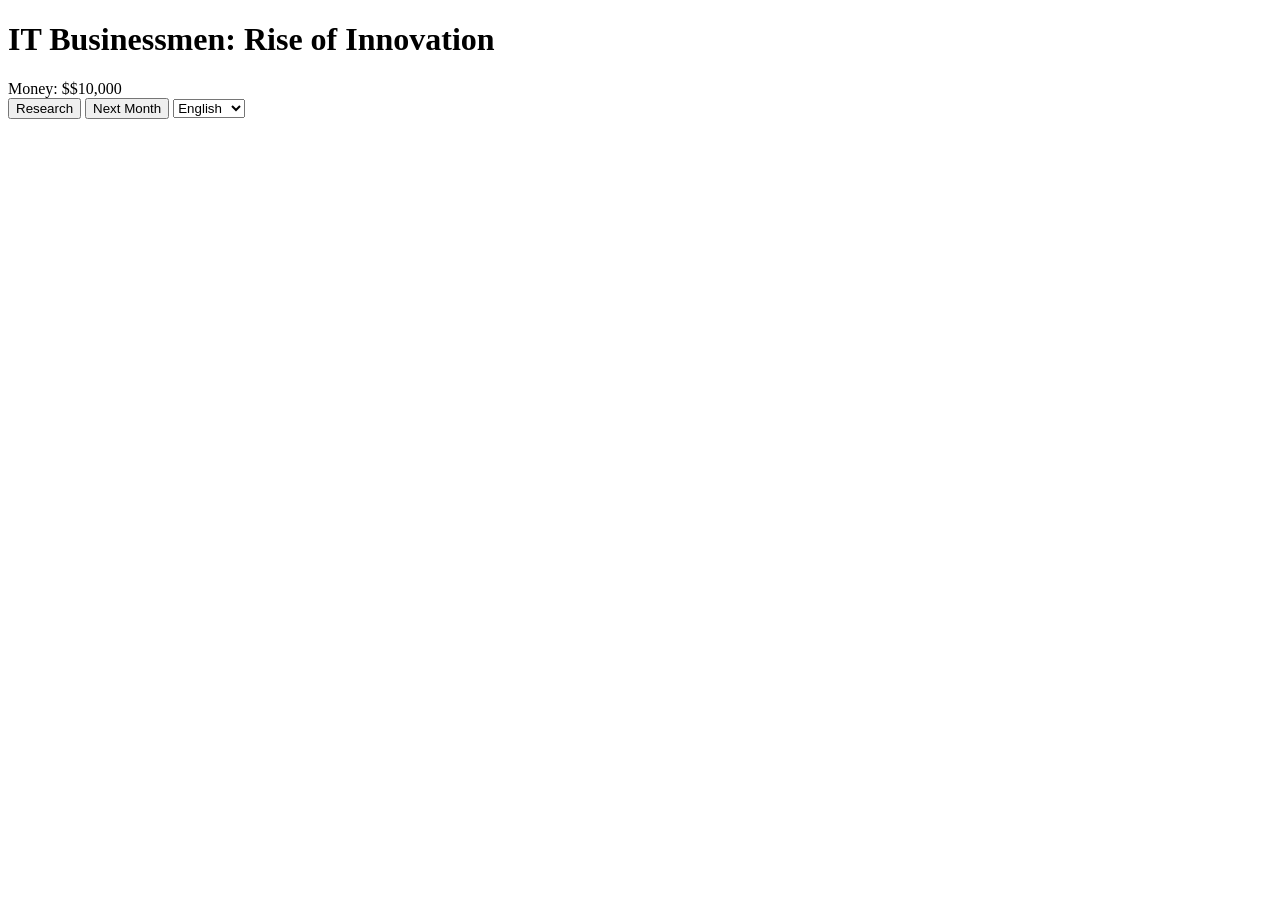
<file: html/0013/index.html>
<!DOCTYPE html>
<html lang="en">
<head>
    <meta charset="UTF-8">
    <title>IT Businessmen</title>
</head>
<body>
    <div id="game">
        <h1 id="title">IT Businessmen</h1>
        <div id="stats">
            <span id="moneyLabel">Money: </span>$<span id="money">0</span>
        </div>
        <button id="researchBtn">Research</button>
        <button id="nextMonthBtn">Next Month</button>
        
        <!-- Language selector -->
        <select id="languageSelector">
            <option value="en">English</option>
            <option value="ru">Русский</option>
            <option value="zh">中文</option>
        </select>
    </div>
    
    <script src="game.js"></script>
</body>
</html>
</file>
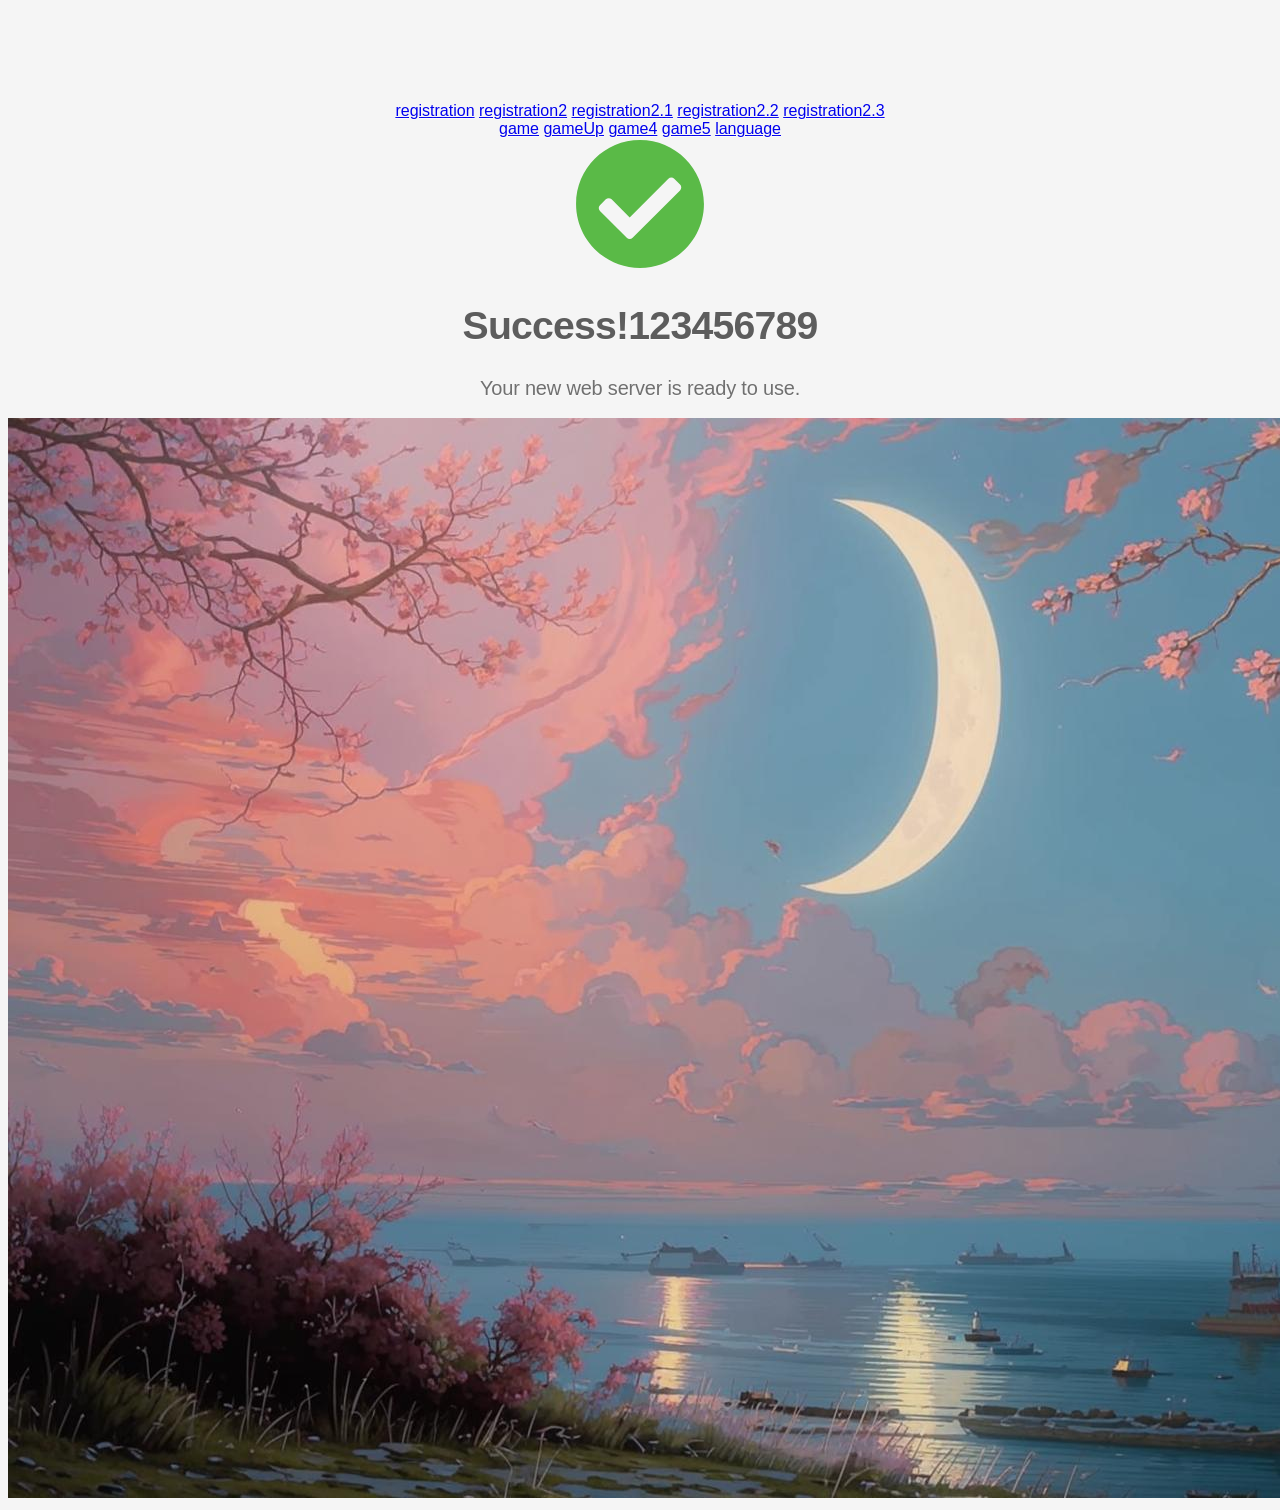
<file: html/all/index.html>
<!doctype html>
<html lang="en">
	<head>
		<meta charset="utf-8" />
		<meta name="viewport" content="width=device-width, initial-scale=1" />
		<title>Success!</title>
		<style>
			body {
				background-color: #f5f5f5;
				margin-top: 8%;
				color: #5d5d5d;
				font-family: -apple-system, BlinkMacSystemFont, "Segoe UI", Roboto, "Helvetica Neue", Arial,
					"Noto Sans", sans-serif, "Apple Color Emoji", "Segoe UI Emoji", "Segoe UI Symbol",
					"Noto Color Emoji";
				text-shadow: 0px 1px 1px rgba(255, 255, 255, 0.75);
				text-align: center;
			}

			h1 {
				font-size: 2.45em;
				font-weight: 700;
				color: #5d5d5d;
				letter-spacing: -0.02em;
				margin-bottom: 30px;
				margin-top: 30px;
			}

			.container {
				width: 100%;
				margin-right: auto;
				margin-left: auto;
			}

			.animate__animated {
				animation-duration: 1s;
				animation-fill-mode: both;
			}

			.animate__fadeIn {
				animation-name: fadeIn;
			}

			.info {
				color: #5594cf;
				fill: #5594cf;
			}

			.error {
				color: #c92127;
				fill: #c92127;
			}

			.warning {
				color: #ffcc33;
				fill: #ffcc33;
			}

			.success {
				color: #5aba47;
				fill: #5aba47;
			}

			.icon-large {
				height: 132px;
				width: 132px;
			}

			.description-text {
				color: #707070;
				letter-spacing: -0.01em;
				font-size: 1.25em;
				line-height: 20px;
			}

			.footer {
				margin-top: 40px;
				font-size: 0.7em;
			}

			@keyframes fadeIn {
				from {
					opacity: 0;
				}
				to {
					opacity: 1;
				}
			}
		</style>
	</head>
	<body>
		<div class="container">
			<div class="row">
				<div class="col">
					<a href="/all/rega.html">registration</a>
					<a href="/all/update_index.html">registration2</a>
					<a href="/all/index22.html">registration2.1</a>
					<a href="/all/index231.html">registration2.2</a>
					<a href="/all/index232.html">registration2.3</a>
					<br />
					<a href="/all/game1.html">game</a>
					<a href="/all/game2.html">gameUp</a>
					<a href="/game/game4.html">game4</a>
					<a href="/game5/index.html">game5</a>
					<a href="/0013/index.html">language</a>


					<div class="animate__animated animate__fadeIn">
						<i class="success">
							<svg
								class="success icon-large fa-check-circle"
								xmlns="http://www.w3.org/2000/svg"
								viewBox="0 0 512 512"
							>
								<path
									d="M504 256c0 136.967-111.033 248-248 248S8 392.967 8 256 119.033 8 256 8s248 111.033 248 248zM227.314 387.314l184-184c6.248-6.248 6.248-16.379 0-22.627l-22.627-22.627c-6.248-6.249-16.379-6.249-22.628 0L216 308.118l-70.059-70.059c-6.248-6.248-16.379-6.248-22.628 0l-22.627 22.627c-6.248 6.248-6.248 16.379 0 22.627l104 104c6.249 6.249 16.379 6.249 22.628.001z"
								></path>
							</svg>
						</i>
					</div>
					<h1 class="animate__animated animate__fadeIn">Success!123456789</h1>
					<div class="description-text animate__animated animate__fadeIn">
						<p>Your new web server is ready to use.</p>
					</div>
				</div>
			</div>
		</div>
		<div class="container">
        		<img src="main.png" alt="an image to attract attention" class="responsive-image">
    		</div>
	</body>
</html>
</file>
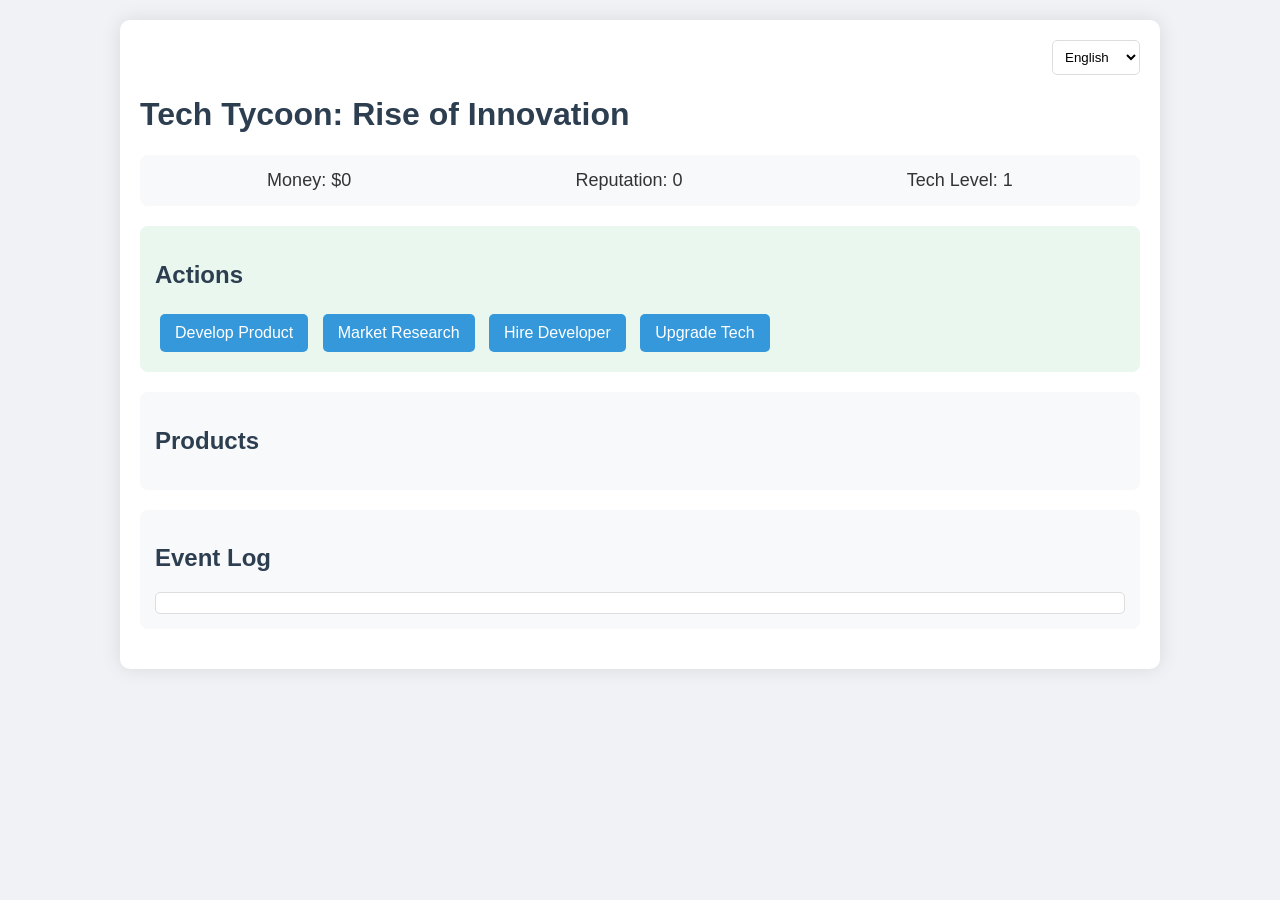
<file: html/game5/index.html>
<!DOCTYPE html>
<html lang="en">
<head>
    <meta charset="UTF-8">
    <meta name="viewport" content="width=device-width, initial-scale=1.0">
    <title>Tech Tycoon: Rise of Innovation</title>
    <link rel="stylesheet" href="style.css">
</head>
<body>
    <div class="game-container">
        <div class="language-selector">
            <select id="language-select">
                <option value="en">English</option>
                <option value="ru">Русский</option>
                <option value="zh">中文</option>
            </select>
        </div>
        
        <h1 id="game-title">Tech Tycoon: Rise of Innovation</h1>
        
        <div class="stats-container">
            <div class="stat">
                <span id="money-label">Money:</span>
                <span id="money">$0</span>
            </div>
            <div class="stat">
                <span id="reputation-label">Reputation:</span>
                <span id="reputation">0</span>
            </div>
            <div class="stat">
                <span id="tech-level-label">Tech Level:</span>
                <span id="tech-level">1</span>
            </div>
        </div>
        
        <div class="actions-container">
            <h2 id="actions-label">Actions</h2>
            <button id="develop-btn" class="action-btn">Develop Product</button>
            <button id="market-btn" class="action-btn">Market Research</button>
            <button id="hire-btn" class="action-btn">Hire Developer</button>
            <button id="upgrade-btn" class="action-btn">Upgrade Tech</button>
        </div>
        
        <div class="products-container">
            <h2 id="products-label">Products</h2>
            <div id="products-list" class="products-list"></div>
        </div>
        
        <div class="log-container">
            <h2 id="event-log-label">Event Log</h2>
            <div id="event-log" class="event-log"></div>
        </div>
    </div>
    
    <script src="translations.js"></script>
    <script src="game.js"></script>
</body>
</html>
</file>
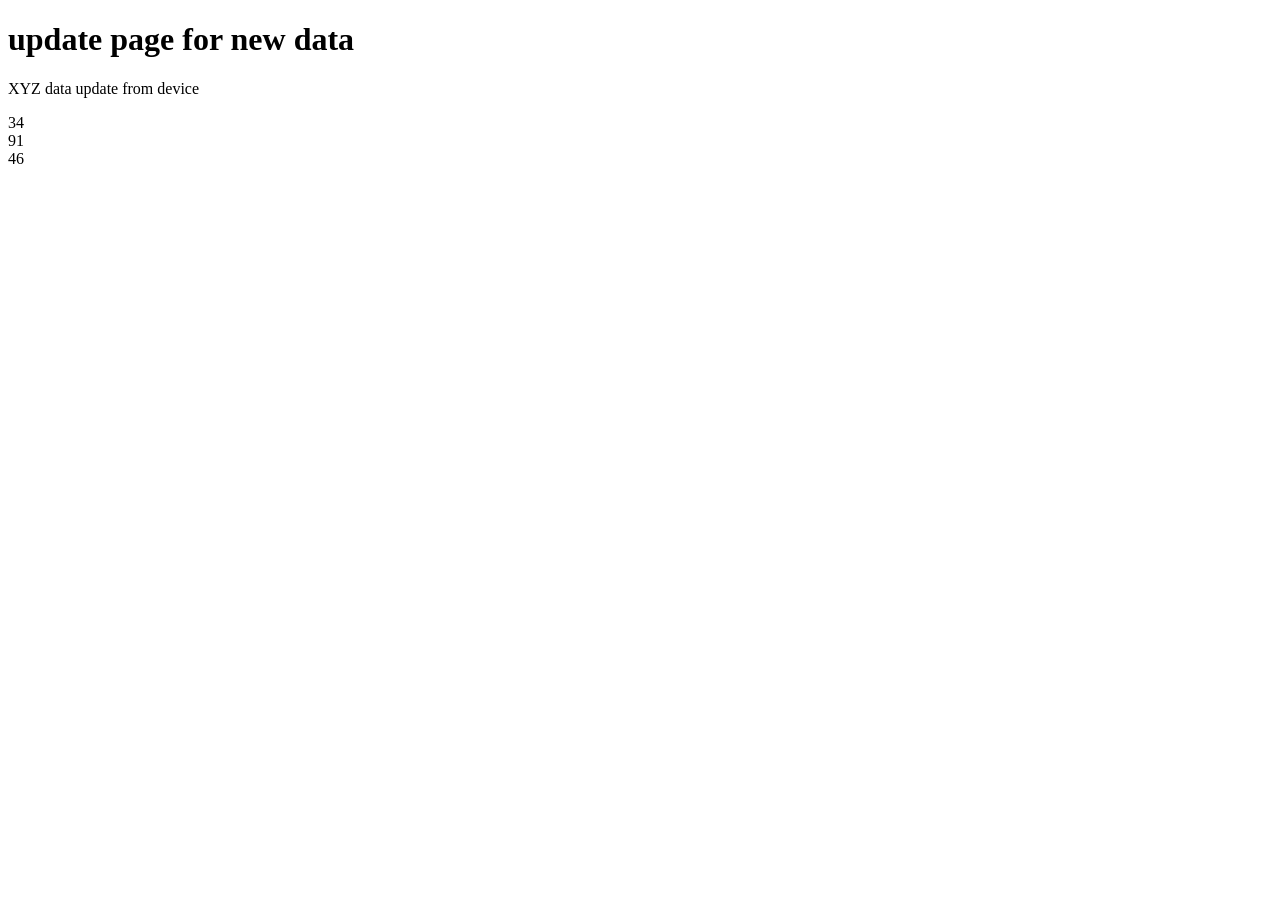
<file: html/demo.html>
<!DOCTYPE html>
<html>
<title>sample data from server</title>
<body>

<h1>update page for new data</h1>
<p>XYZ data update from device</p>
<div name="getX">34</div>
<div name="getY">91</div>
<div name="getZ">46</div>

</body>
</html>
</file>
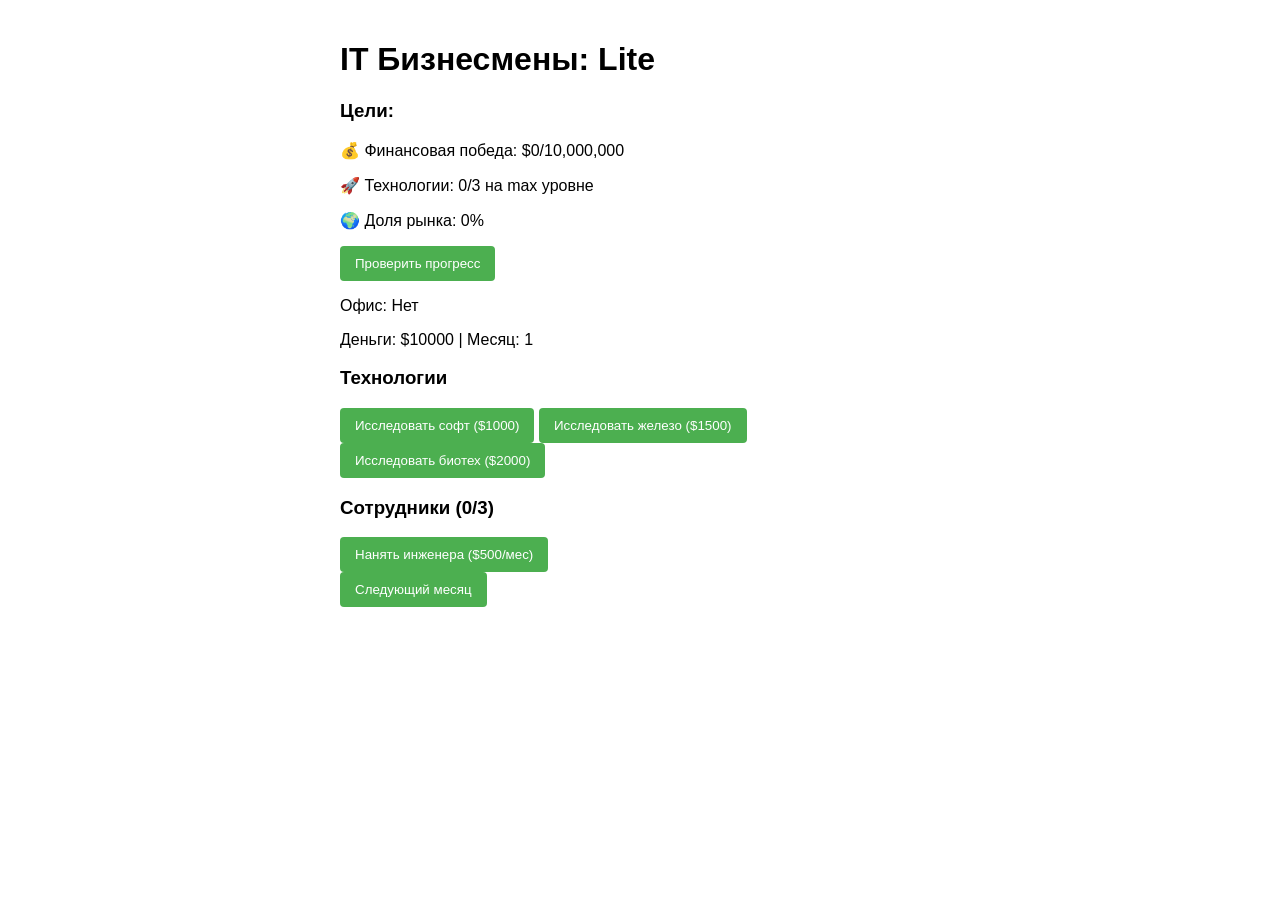
<file: html/all/game1.html>
<!DOCTYPE html>
<html lang="ru">
<head>
    <meta charset="UTF-8">
    <meta name="viewport" content="width=device-width, initial-scale=1.0">
    <title>IT Бизнесмены: Lite</title>
    <style>
        body {
            font-family: Arial, sans-serif;
            max-width: 600px;
            margin: 0 auto;
            padding: 20px;
            position: relative;
        }
        .form-group {
            margin-bottom: 15px;
        }
        label {
            display: block;
            margin-bottom: 5px;
            font-weight: bold;
        }
        input, select {
            width: 100%;
            padding: 8px;
            border: 1px solid #ddd;
            border-radius: 4px;
            box-sizing: border-box;
        }
        button {
            background-color: #4CAF50;
            color: white;
            padding: 10px 15px;
            border: none;
            border-radius: 4px;
            cursor: pointer;
        }
        button:hover {
            background-color: #45a049;
        }
        .error {
            color: red;
            font-size: 0.9em;
        }
        #officeImage {
            border: 2px solid #4CAF50;
            border-radius: 8px;
            padding: 10px;
            background-color: #f9f9f9;
        }
    </style>
</head>
<body>
   <div id="game">
  <h1>IT Бизнесмены: Lite</h1>
  <div id="goals">
    <h3>Цели:</h3>
    <p>💰 Финансовая победа: $<span id="targetMoney">0</span>/10,000,000</p>
    <p>🚀 Технологии: <span id="techProgress">0</span>/3 на max уровне</p>
    <p>🌍 Доля рынка: <span id="marketShare">0</span>%</p>
    <button onclick="checkWinConditions()">Проверить прогресс</button>
</div>

  <div id="office">
      <button id="rentOfficeBtn" style="display: none;" onclick="rentOffice()">Арендовать офис ($30,000)</button>
      <p id="officeStatus">Офис: Нет</p>
  </div>
  <div id="stats">
    Деньги: $<span id="money">10000</span> | Месяц: <span id="month">1</span>
  </div>
  <div id="technologies">
    <h3>Технологии</h3>
    <button onclick="research('software')">Исследовать софт ($1000)</button>
    <button onclick="research('hardware')">Исследовать железо ($1500)</button>
    <button onclick="research('biotech')">Исследовать биотех ($2000)</button>
  </div>
  <div id="employees">
    <h3>Сотрудники (0/3)</h3>
    <button onclick="hire('engineer')">Нанять инженера ($500/мес)</button>
  </div>
  <div id="actions">
    <button onclick="nextMonth()">Следующий месяц</button>
  </div>
  <div id="log"></div>
</div>

<!-- Добавлен блок с картинкой офиса -->
<div id="officeImage" style="display: none; position: fixed; right: 20px; top: 20px; width: 200px;">
    <img src="office1.png" alt="Офис" style="width: 100%;">
    <p style="text-align: center;">Ваш новый офис!</p>
</div>


<!-- Финальный экран (изначально скрыт) -->
<div id="winScreen" style="display: none; position: fixed; top: 0; left: 0; width: 100%; height: 100%; background: rgba(0,0,0,0.9); color: white; text-align: center; padding-top: 20%;">
    <h1 id="winTitle">Победа!</h1>
    <p id="winText"></p>
    <button onclick="resetGame()">Начать заново</button>
</div>

<script>
    let money = 10000;
    let month = 1;
    let technologies = { software: 0, hardware: 0, biotech: 0 };
    let employees = [];
    let hasOffice = false;
// Добавляем переменные для отслеживания прогресса
let targetMoney = 10000000;
let marketShare = 0;
let defeatedCompetitors = 0;

// Проверка условий победы
function checkWinConditions() {
    // Проверяем деньги
    if (money >= targetMoney) {
        showWinScreen("Финансовая империя", "Вы стали самым богатым техно-магнатом в мире!");
        return;
    }
    
    // Проверяем технологии (все на 10 уровне)
    const maxTechReached = Object.values(technologies).filter(lvl => lvl >= 10).length;
    if (maxTechReached >= 3) {
        showWinScreen("Технологическая сингулярность", "Ваши изобретения изменили человечество навсегда!");
        return;
    }
    
    // Проверяем долю рынка (условно)
    if (marketShare >= 80) {
        showWinScreen("Глобальное доминирование", "Весь рынок технологий теперь под вашим контролем!");
        return;
    }
    
    // Если ничего не выполнено
    log("Цели ещё не достигнуты. Продолжайте играть!");
}

// Показ финального экрана
function showWinScreen(title, text) {
    document.getElementById("winTitle").textContent = title;
    document.getElementById("winText").textContent = text;
    document.getElementById("winScreen").style.display = "block";
}

// Сброс игры
function resetGame() {
    //document.getElementById("log").innerHTML = "";
    const logElement = document.getElementById("log");
    const logs = logElement.innerHTML.split("<br>").slice(-3); // Последние 3 строки
    logElement.innerHTML = logs.join("<br>");

    money = 10000;
    month = 1;
    technologies = { software: 0, hardware: 0, biotech: 0 };
    employees = [];
    hasOffice = false;
    marketShare = 0;
    document.getElementById("winScreen").style.display = "none";
    updateUI();
    log("Игра перезапущена!");
}
    function updateUI() {
        document.getElementById("money").textContent = money;
        document.getElementById("month").textContent = month;
        
        // Показываем кнопку аренды офиса при наличии $30k
        if (money >= 30000 && !hasOffice) {
            document.getElementById("rentOfficeBtn").style.display = "block";
        } else {
            document.getElementById("rentOfficeBtn").style.display = "none";
        }
        
        // Обновляем статус офиса
        document.getElementById("officeStatus").textContent = hasOffice ? "Офис: Арендован" : "Офис: Нет";
    }

    function rentOffice() {
        if (money >= 30000 && !hasOffice) {
            money -= 30000;
            hasOffice = true;
            log("Вы арендовали офис! Лимит сотрудников увеличен до 5, исследования дешевле на 20%.");
            document.getElementById("officeImage").style.display = "block"; // Показываем картинку
            updateUI();
        }
    }

    function hire(type) {
        const maxEmployees = hasOffice ? 5 : 3;
        if (employees.length < maxEmployees) {
            employees.push(type);
            log(`Нанят ${type}!`);
        } else {
            log(`Лимит сотрудников (${maxEmployees})!`);
        }
        updateUI();
    }

    function research(type) {
        const baseCost = { software: 1000, hardware: 1500, biotech: 2000 }[type];
        const discount = hasOffice ? 0.8 : 1;
        const cost = Math.floor(baseCost * discount);
        
        if (money >= cost) {
            money -= cost;
            technologies[type]++;
            log(`Исследована технология (${type})! Уровень: ${technologies[type]}. Стоимость: $${cost}`);
        } else {
            log(`Недостаточно денег (нужно $${cost})!`);
        }
        updateUI();
    }

function nextMonth() {
    month++;
    
    // Зарплаты и расходы
    employees.forEach(() => money -= 500);
    
    // Продажи технологий (увеличивают долю рынка)
    Object.keys(technologies).forEach(tech => {
        if (technologies[tech] > 0) {
            const income = technologies[tech] * 500;
            money += income;
            marketShare = Math.min(marketShare + 2, 100); // +2% за каждую продажу
            log(`Продана технология ${tech}: +$${income}`);
        }
    });
    
    // Случайные события (могут помочь или навредить)
    if (Math.random() < 0.3) randomEvent();
    
    updateUI();
    
    // Автопроверка победы раз в год
    if (month % 12 === 0) checkWinConditions();
}

    function randomEvent() {
        const events = [
            { text: "Хакеры украли $1000!", action: () => money -= 1000 },
            { text: "Инвестор вложил $2000!", action: () => money += 2000 }
        ];
        const event = events[Math.floor(Math.random() * events.length)];
        event.action();
        log(event.text);
    }

    function log(message) {
        document.getElementById("log").innerHTML += message + "<br>";
    }
</script>
</body>
</html>
</file>
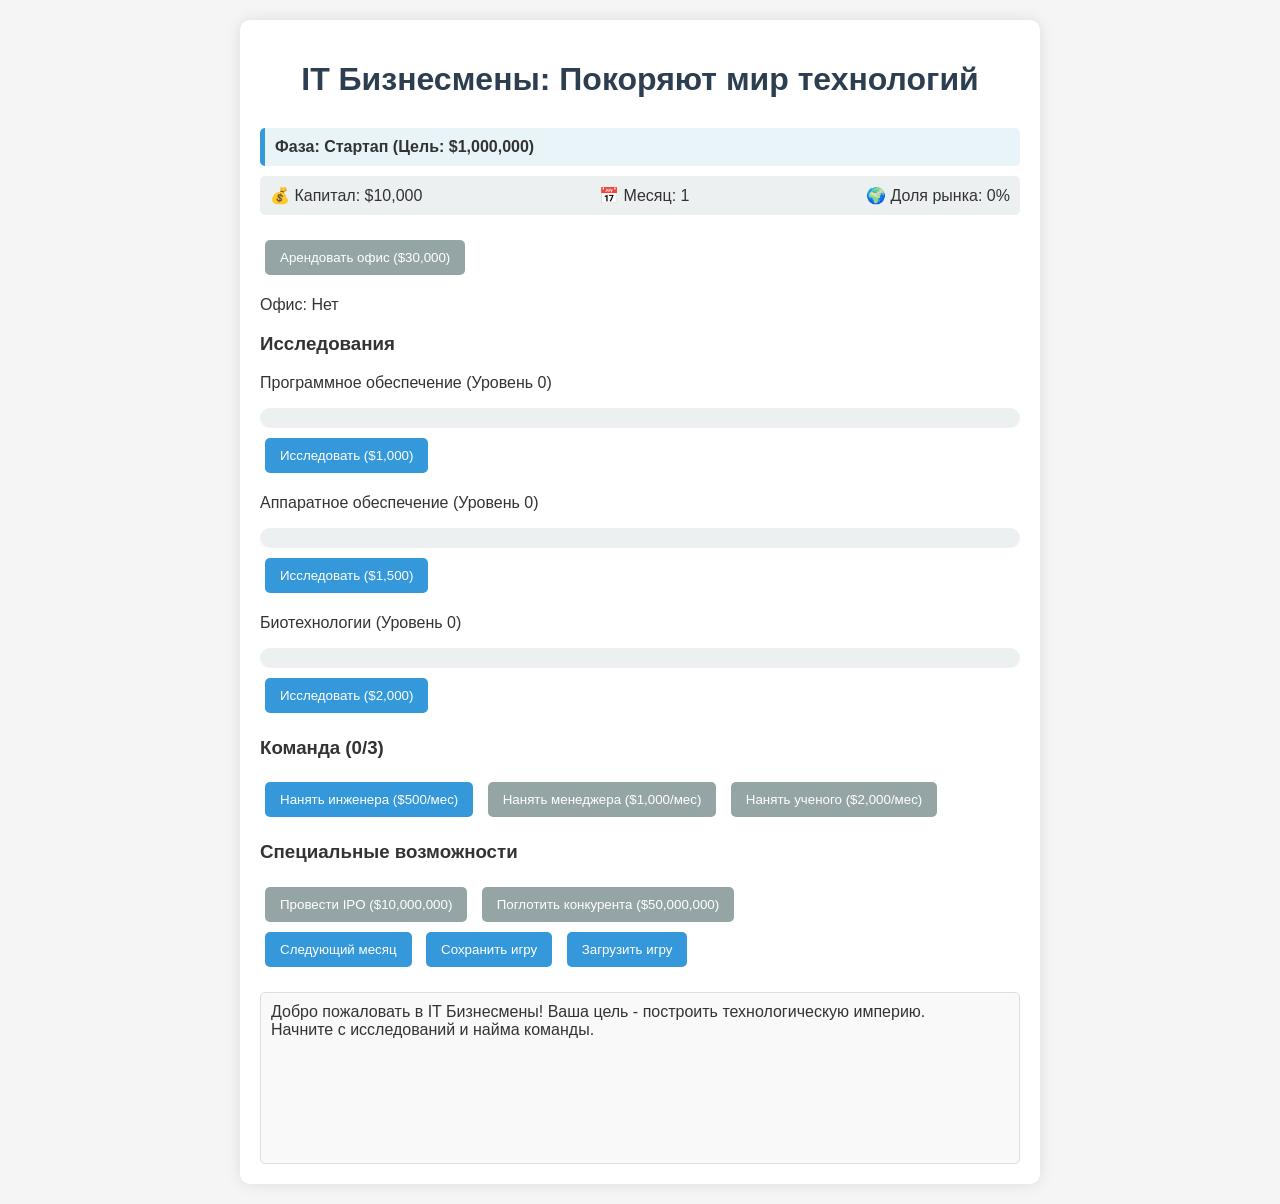
<file: html/all/game2.html>
<!DOCTYPE html>
<html lang="ru">
<head>
    <meta charset="UTF-8">
    <meta name="viewport" content="width=device-width, initial-scale=1.0">
    <title>IT Бизнесмены: покоряют мир технологий</title>
    <style>
        body {
            font-family: 'Segoe UI', Tahoma, Geneva, Verdana, sans-serif;
            max-width: 800px;
            margin: 0 auto;
            padding: 20px;
            background-color: #f5f5f5;
            color: #333;
        }
        #game {
            background-color: white;
            padding: 20px;
            border-radius: 10px;
            box-shadow: 0 0 15px rgba(0,0,0,0.1);
        }
        h1 {
            color: #2c3e50;
            text-align: center;
            margin-bottom: 30px;
        }
        button {
            background-color: #3498db;
            color: white;
            border: none;
            padding: 10px 15px;
            margin: 5px;
            border-radius: 5px;
            cursor: pointer;
            transition: background-color 0.3s;
        }
        button:hover {
            background-color: #2980b9;
        }
        button:disabled {
            background-color: #95a5a6;
            cursor: not-allowed;
        }
        #stats {
            display: flex;
            justify-content: space-between;
            margin-bottom: 20px;
            padding: 10px;
            background-color: #ecf0f1;
            border-radius: 5px;
        }
        #log {
            height: 150px;
            overflow-y: auto;
            padding: 10px;
            background-color: #f9f9f9;
            border: 1px solid #ddd;
            border-radius: 5px;
            margin-top: 20px;
        }
        .phase {
            padding: 10px;
            margin: 10px 0;
            border-radius: 5px;
            font-weight: bold;
        }
        #startupPhase {
            background-color: #e8f4f8;
            border-left: 5px solid #3498db;
        }
        #corporatePhase {
            background-color: #e8f8f0;
            border-left: 5px solid #2ecc71;
            display: none;
        }
        #empirePhase {
            background-color: #f8e8e8;
            border-left: 5px solid #e74c3c;
            display: none;
        }
        #officeImage {
            position: fixed;
            right: 20px;
            top: 20px;
            width: 250px;
            border: 3px solid #3498db;
            border-radius: 10px;
            display: none;
        }
        #winScreen {
            display: none;
            position: fixed;
            top: 0;
            left: 0;
            width: 100%;
            height: 100%;
            background: rgba(0,0,0,0.9);
            color: white;
            text-align: center;
            padding-top: 15%;
            z-index: 1000;
        }
        .tech-progress {
            height: 20px;
            background-color: #ecf0f1;
            border-radius: 10px;
            margin: 5px 0;
        }
        .tech-progress-bar {
            height: 100%;
            border-radius: 10px;
            background-color: #3498db;
            width: 0%;
        }
    </style>
</head>
<body>
    <div id="game">
        <h1>IT Бизнесмены: Покоряют мир технологий</h1>
        
        <div id="phaseIndicator">
            <div id="startupPhase" class="phase">Фаза: Стартап (Цель: $1,000,000)</div>
            <div id="corporatePhase" class="phase">Фаза: Корпорация (Цель: $100,000,000)</div>
            <div id="empirePhase" class="phase">Фаза: Глобальная Империя (Цель: $1,000,000,000)</div>
        </div>
        
        <div id="stats">
            <div>💰 Капитал: $<span id="money">10,000</span></div>
            <div>📅 Месяц: <span id="month">1</span></div>
            <div>🌍 Доля рынка: <span id="marketShare">0</span>%</div>
        </div>
        
        <div id="office">
            <button id="rentOfficeBtn" onclick="rentOffice()" disabled>Арендовать офис ($30,000)</button>
            <p id="officeStatus">Офис: Нет</p>
        </div>
        
        <div id="technologies">
            <h3>Исследования</h3>
            <div class="tech-item">
                <p>Программное обеспечение (Уровень <span id="softwareLvl">0</span>)</p>
                <div class="tech-progress"><div id="softwareProgress" class="tech-progress-bar"></div></div>
                <button onclick="research('software')" id="researchSoftware">Исследовать ($1,000)</button>
            </div>
            <div class="tech-item">
                <p>Аппаратное обеспечение (Уровень <span id="hardwareLvl">0</span>)</p>
                <div class="tech-progress"><div id="hardwareProgress" class="tech-progress-bar"></div></div>
                <button onclick="research('hardware')" id="researchHardware">Исследовать ($1,500)</button>
            </div>
            <div class="tech-item">
                <p>Биотехнологии (Уровень <span id="biotechLvl">0</span>)</p>
                <div class="tech-progress"><div id="biotechProgress" class="tech-progress-bar"></div></div>
                <button onclick="research('biotech')" id="researchBiotech">Исследовать ($2,000)</button>
            </div>
        </div>
        
        <div id="employees">
            <h3>Команда (<span id="employeeCount">0</span>/<span id="maxEmployees">3</span>)</h3>
            <button onclick="hire('engineer')">Нанять инженера ($500/мес)</button>
            <button onclick="hire('manager')" id="hireManager" disabled>Нанять менеджера ($1,000/мес)</button>
            <button onclick="hire('scientist')" id="hireScientist" disabled>Нанять ученого ($2,000/мес)</button>
        </div>
        
        <div id="specialActions">
            <h3>Специальные возможности</h3>
            <button onclick="launchIPO()" id="ipoBtn" disabled>Провести IPO ($10,000,000)</button>
            <button onclick="takeoverCompetitor()" id="takeoverBtn" disabled>Поглотить конкурента ($50,000,000)</button>
        </div>
        
        <div id="actions">
            <button onclick="nextMonth()">Следующий месяц</button>
            <button onclick="saveGame()">Сохранить игру</button>
            <button onclick="loadGame()">Загрузить игру</button>
        </div>
        
        <div id="log"></div>
    </div>
    
    <div id="officeImage">
        <img src="office1.png" alt="Офис" style="width: 100%;">
        <p style="text-align: center; padding: 10px;">Главный офис компании</p>
    </div>
    
    <div id="winScreen">
        <h1 id="winTitle">Победа!</h1>
        <p id="winText"></p>
        <div id="winStats"></div>
        <button onclick="resetGame()">Новая игра</button>
    </div>

    <script>
        // Состояние игры
        let gameState = {
            money: 10000,
            month: 1,
            technologies: {
                software: 0,
                hardware: 0,
                biotech: 0
            },
            employees: [],
            hasOffice: false,
            marketShare: 0,
            phase: 'startup',
            completedIPOs: 0,
            takeovers: 0,
            events: []
        };

        // Константы игры
        const PHASES = {
            startup: {
                name: "Стартап",
                target: 1000000,
                next: "corporate"
            },
            corporate: {
                name: "Корпорация",
                target: 100000000,
                next: "empire"
            },
            empire: {
                name: "Глобальная Империя",
                target: 1000000000,
                next: null
            }
        };

        const TECH_NAMES = {
            software: "Программное обеспечение",
            hardware: "Аппаратное обеспечение",
            biotech: "Биотехнологии"
        };

        // Инициализация игры
        function initGame() {
            updateUI();
            log("Добро пожаловать в IT Бизнесмены! Ваша цель - построить технологическую империю.");
            log("Начните с исследований и найма команды.");
        }

        // Основные функции игры
        function updateUI() {
            // Обновляем статистику
            document.getElementById("money").textContent = gameState.money.toLocaleString();
            document.getElementById("month").textContent = gameState.month;
            document.getElementById("marketShare").textContent = gameState.marketShare;
            
            // Обновляем информацию о технологиях
            for (const tech in gameState.technologies) {
                document.getElementById(`${tech}Lvl`).textContent = gameState.technologies[tech];
                document.getElementById(`${tech}Progress`).style.width = `${gameState.technologies[tech] * 10}%`;
            }
            
            // Обновляем информацию о сотрудниках
            document.getElementById("employeeCount").textContent = gameState.employees.length;
            document.getElementById("maxEmployees").textContent = gameState.hasOffice ? 5 : 3;
            
            // Обновляем кнопки в зависимости от состояния
            document.getElementById("rentOfficeBtn").disabled = gameState.money < 30000 || gameState.hasOffice;
            document.getElementById("ipoBtn").disabled = gameState.money < 10000000 || gameState.phase !== 'corporate';
            document.getElementById("takeoverBtn").disabled = gameState.money < 50000000 || gameState.phase !== 'empire';
            
            // Обновляем отображение текущей фазы
            updatePhaseDisplay();
            
            // Проверяем условия победы
            checkWinConditions();
        }

        function updatePhaseDisplay() {
            // Скрываем все фазы
            document.getElementById("startupPhase").style.display = "none";
            document.getElementById("corporatePhase").style.display = "none";
            document.getElementById("empirePhase").style.display = "none";
            
            // Показываем текущую фазу
            if (gameState.phase === 'startup') {
                document.getElementById("startupPhase").style.display = "block";
                document.getElementById("startupPhase").innerHTML = 
                    `Фаза: Стартап (Цель: $${PHASES.startup.target.toLocaleString()})`;
            } else if (gameState.phase === 'corporate') {
                document.getElementById("corporatePhase").style.display = "block";
                document.getElementById("corporatePhase").innerHTML = 
                    `Фаза: Корпорация (Цель: $${PHASES.corporate.target.toLocaleString()})`;
                document.getElementById("hireManager").disabled = false;
            } else if (gameState.phase === 'empire') {
                document.getElementById("empirePhase").style.display = "block";
                document.getElementById("empirePhase").innerHTML = 
                    `Фаза: Глобальная Империя (Цель: $${PHASES.empire.target.toLocaleString()})`;
                document.getElementById("hireScientist").disabled = false;
            }
        }

        function nextMonth() {
            gameState.month++;
            
            // Выплата зарплат
            let salaryCost = 0;
            gameState.employees.forEach(emp => {
                if (emp === 'engineer') salaryCost += 500;
                else if (emp === 'manager') salaryCost += 1000;
                else if (emp === 'scientist') salaryCost += 2000;
            });
            gameState.money -= salaryCost;
            if (salaryCost > 0) log(`Выплата зарплат: -$${salaryCost}`);
            
            // Доход от технологий
            let techIncome = 0;
            for (const tech in gameState.technologies) {
                if (gameState.technologies[tech] > 0) {
                    const income = gameState.technologies[tech] * 1000 * (gameState.phase === 'startup' ? 1 : gameState.phase === 'corporate' ? 2 : 3);
                    techIncome += income;
                }
            }
            gameState.money += techIncome;
            if (techIncome > 0) log(`Продажи технологий: +$${techIncome}`);
            
            // Увеличение доли рынка
            if (techIncome > 0) {
                const shareIncrease = Math.min(5, Math.floor(techIncome / 5000));
                gameState.marketShare = Math.min(gameState.marketShare + shareIncrease, 100);
            }
            
            // Случайные события
            if (Math.random() < 0.3) randomEvent();
            
            // Проверка перехода на новый уровень
            checkPhaseTransition();
            
            updateUI();
        }

        function checkPhaseTransition() {
            const currentPhase = PHASES[gameState.phase];
            if (gameState.money >= currentPhase.target && currentPhase.next) {
                gameState.phase = currentPhase.next;
                log(`🎉 Поздравляем! Ваша компания перешла на уровень "${PHASES[gameState.phase].name}"!`);
                
                // Специальные бонусы при переходе
                if (gameState.phase === 'corporate') {
                    log("Теперь вы можете проводить IPO для привлечения инвестиций!");
                    document.getElementById("hireManager").disabled = false;
                } else if (gameState.phase === 'empire') {
                    log("Теперь вы можете поглощать конкурентов и влиять на глобальную экономику!");
                    document.getElementById("hireScientist").disabled = false;
                }
            }
        }

        function checkWinConditions() {
            if (gameState.phase === 'empire' && gameState.money >= PHASES.empire.target) {
                let winTitle = "";
                let winText = "";
                let winStats = `<p>Итоговый капитал: $${gameState.money.toLocaleString()}</p>
                               <p>Достигнуто за ${gameState.month} месяцев</p>
                               <p>Уровень технологий: 
                               ПО ${gameState.technologies.software}, 
                               Железо ${gameState.technologies.hardware}, 
                               Биотех ${gameState.technologies.biotech}</p>`;
                
                // Определяем тип победы
                if (gameState.marketShare >= 90) {
                    winTitle = "Глобальная Монополия";
                    winText = "Вы контролируете 90% мирового рынка технологий! Никто не может бросить вам вызов.";
                } else if (gameState.technologies.software >= 15 && gameState.technologies.hardware >= 15 && gameState.technologies.biotech >= 15) {
                    winTitle = "Технологическая Сингулярность";
                    winText = "Ваши разработки привели к технологической сингулярности. Человечество никогда не будет прежним.";
                } else if (gameState.takeovers >= 5) {
                    winTitle = "Империя Поглощений";
                    winText = "Вы поглотили всех основных конкурентов. Теперь вы диктуете правила на рынке.";
                } else {
                    winTitle = "Финансовая Империя";
                    winText = "Вы достигли капитала в $1,000,000,000! Ваше имя вписано в историю бизнеса.";
                }
                
                showWinScreen(winTitle, winText, winStats);
            }
        }

        function showWinScreen(title, text, stats) {
            document.getElementById("winTitle").textContent = title;
            document.getElementById("winText").textContent = text;
            document.getElementById("winStats").innerHTML = stats;
            document.getElementById("winScreen").style.display = "block";
        }

        // Действия игрока
        function research(tech) {
            const baseCost = { software: 1000, hardware: 1500, biotech: 2000 }[tech];
            const discount = gameState.hasOffice ? 0.8 : 1;
            const cost = Math.floor(baseCost * discount);
            
            if (gameState.money >= cost) {
                gameState.money -= cost;
                gameState.technologies[tech]++;
                log(`Исследована технология "${TECH_NAMES[tech]}" (Уровень ${gameState.technologies[tech]})`);
            } else {
                log(`Недостаточно денег для исследования "${TECH_NAMES[tech]}" (нужно $${cost})`);
            }
            updateUI();
        }

        function hire(type) {
            const maxEmployees = gameState.hasOffice ? 5 : 3;
            if (gameState.employees.length >= maxEmployees) {
                log(`Достигнут лимит сотрудников (${maxEmployees})!`);
                return;
            }
            
            let cost = 0;
            let position = "";
            
            switch(type) {
                case 'engineer':
                    cost = 500;
                    position = "инженер";
                    break;
                case 'manager':
                    cost = 1000;
                    position = "менеджер";
                    break;
                case 'scientist':
                    cost = 2000;
                    position = "ученый";
                    break;
            }
            
            if (gameState.money >= cost) {
                gameState.money -= cost;
                gameState.employees.push(type);
                log(`Нанят ${position}!`);
            } else {
                log(`Недостаточно денег для найма ${position} (нужно $${cost})`);
            }
            updateUI();
        }

        function rentOffice() {
            if (gameState.money >= 30000 && !gameState.hasOffice) {
                gameState.money -= 30000;
                gameState.hasOffice = true;
                log("Вы арендовали офис! Лимит сотрудников увеличен до 5, исследования дешевле на 20%.");
                document.getElementById("officeImage").style.display = "block";
                updateUI();
            }
        }

        function launchIPO() {
            if (gameState.money >= 10000000 && gameState.phase === 'corporate') {
                const ipoAmount = 50000000 + Math.floor(Math.random() * 50000000);
                gameState.money += ipoAmount;
                gameState.completedIPOs++;
                log(`🎉 Успешное IPO! Вы привлекли $${ipoAmount.toLocaleString()} инвестиций.`);
            }
            updateUI();
        }

        function takeoverCompetitor() {
            if (gameState.money >= 50000000 && gameState.phase === 'empire') {
                gameState.money -= 50000000;
                gameState.takeovers++;
                const competitorNames = ["NeuroTech", "QuantumSoft", "BioFuture", "NanoSystems"];
                const name = competitorNames[Math.floor(Math.random() * competitorNames.length)];
                log(`🛡️ Вы поглотили ${name} Inc. за $50,000,000! Ваша доля рынка увеличивается.`);
                gameState.marketShare = Math.min(gameState.marketShare + 10, 100);
            }
            updateUI();
        }

        // Случайные события
        function randomEvent() {
            const events = [];
            
            // Общие события
            events.push(
                { text: "Хакеры атаковали ваши системы! Потеряно $10,000.", action: () => gameState.money -= 10000 },
                { text: "Инвестор вложил $25,000 в ваш стартап!", action: () => gameState.money += 25000 },
                { text: "Экономический кризис! Продажи упали на 20% в этом месяце.", action: () => gameState.money *= 0.8 }
            );
            
            // События для корпоративной фазы
            if (gameState.phase === 'corporate' || gameState.phase === 'empire') {
                events.push(
                    { text: "Ваша технология получила премию! Продажи выросли.", action: () => gameState.marketShare = Math.min(gameState.marketShare + 5, 100) },
                    { text: "Скандал с данными! Акции упали.", action: () => gameState.money *= 0.9 }
                );
            }
            
            // События для фазы империи
            if (gameState.phase === 'empire') {
                events.push(
                    { text: "Правительство заказало ваши технологии для обороны! +$50,000,000", action: () => gameState.money += 50000000 },
                    { text: "Глобальный сбой! Все технологические компании теряют доверие.", action: () => gameState.marketShare = Math.max(gameState.marketShare - 5, 0) }
                );
            }
            
            const event = events[Math.floor(Math.random() * events.length)];
            event.action();
            log("📢 Событие: " + event.text);
        }

        // Сохранение/загрузка
        function saveGame() {
            localStorage.setItem('techTycoonSave', JSON.stringify(gameState));
            log("Игра сохранена!");
        }

        function loadGame() {
            const saved = localStorage.getItem('techTycoonSave');
            if (saved) {
                gameState = JSON.parse(saved);
                log("Игра загружена!");
                updateUI();
            } else {
                log("Нет сохраненной игры");
            }
        }

        function resetGame() {
            if (confirm("Начать новую игру? Текущий прогресс будет потерян.")) {
                gameState = {
                    money: 10000,
                    month: 1,
                    technologies: {
                        software: 0,
                        hardware: 0,
                        biotech: 0
                    },
                    employees: [],
                    hasOffice: false,
                    marketShare: 0,
                    phase: 'startup',
                    completedIPOs: 0,
                    takeovers: 0,
                    events: []
                };
                document.getElementById("winScreen").style.display = "none";
                document.getElementById("log").innerHTML = "";
                initGame();
            }
        }

        function log(message) {
            const logElement = document.getElementById("log");
            logElement.innerHTML += `<div>${message}</div>`;
            logElement.scrollTop = logElement.scrollHeight;
        }

        // Запуск игры
        initGame();
    </script>
</body>
</html>
</file>
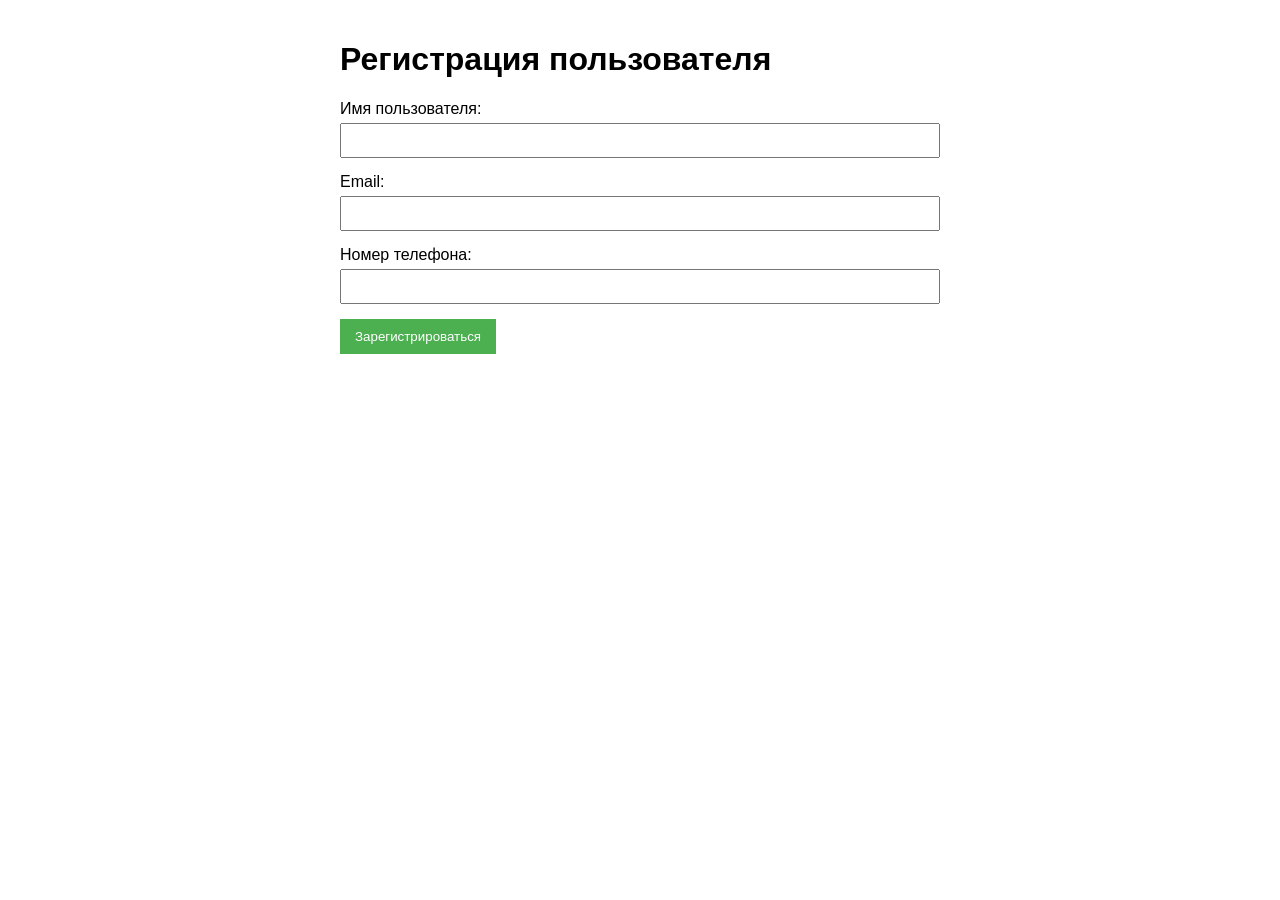
<file: html/all/index22.html>
<!DOCTYPE html>
<html lang="ru">
<head>
    <meta charset="UTF-8">
    <meta name="viewport" content="width=device-width, initial-scale=1.0">
    <title>Регистрация пользователя</title>
    <style>
        body { font-family: Arial, sans-serif; max-width: 600px; margin: 0 auto; padding: 20px; }
        .form-group { margin-bottom: 15px; }
        label { display: block; margin-bottom: 5px; }
        input { width: 100%; padding: 8px; box-sizing: border-box; }
        button { padding: 10px 15px; background: #4CAF50; color: white; border: none; cursor: pointer; }
        button:hover { background: #45a049; }
        #message { margin-top: 20px; padding: 10px; border-radius: 4px; }
        .success { background: #dff0d8; color: #3c763d; }
        .error { background: #f2dede; color: #a94442; }
        .hidden { display: none; }
    </style>
</head>
<body>
    <div id="page1">
        <h1>Регистрация пользователя</h1>
        <form id="registrationForm">
            <div class="form-group">
                <label for="username">Имя пользователя:</label>
                <input type="text" id="username" required>
            </div>
            <div class="form-group">
                <label for="email">Email:</label>
                <input type="email" id="email" required>
            </div>
            <div class="form-group">
                <label for="telephone">Номер телефона:</label>
                <input type="tel" id="telephone" required>
            </div>
            <button type="submit">Зарегистрироваться</button>
        </form>
        <div id="message"></div>
    </div>

    <div id="page2" class="hidden">
        <h1>Выберите технологии</h1>
        <div id="technologies"></div>
        <button id="saveTech">Сохранить выбор</button>
        <div id="techMessage"></div>
    </div>

    <script>
        // Инициализация базы данных
        const dbName = "UserTechDB";
        const dbVersion = 1;
        
        let db;
        const request = indexedDB.open(dbName, dbVersion);

        // Создание структуры базы данных
        request.onupgradeneeded = function(event) {
            const db = event.target.result;
            
            // Таблица Users
            const usersStore = db.createObjectStore("Users", { keyPath: "id" });
            usersStore.createIndex("email", "email", { unique: true });
            usersStore.createIndex("telephone", "telephone", { unique: true });
            usersStore.createIndex("username", "username", { unique: true });
            
            // Таблица Сферы
            const spheresStore = db.createObjectStore("Spheres", { keyPath: "id" });
            spheresStore.createIndex("name", "name", { unique: true });
            
            // Таблица Technology
            const techStore = db.createObjectStore("Technology", { keyPath: "id" });
            techStore.createIndex("name", "name", { unique: true });
            techStore.createIndex("sphereId", "sphereId");
            
            // Добавляем тестовые данные
            const spheres = [
                { id: 1, name: "Веб-разработка" },
                { id: 2, name: "Мобильная разработка" }
            ];
            
            const technologies = [
                { id: 1, name: "JavaScript", sphereId: 1 },
                { id: 2, name: "Python", sphereId: 1 },
                { id: 3, name: "Kotlin", sphereId: 2 },
                { id: 4, name: "Swift", sphereId: 2 }
            ];
            
            spheres.forEach(sphere => {
                spheresStore.add(sphere);
            });
            
            technologies.forEach(tech => {
                techStore.add(tech);
            });
        };

        request.onsuccess = function(event) {
            db = event.target.result;
            console.log("База данных успешно открыта");
            
            // Обработчик формы регистрации
            document.getElementById("registrationForm").addEventListener("submit", function(e) {
                e.preventDefault();
                
                const username = document.getElementById("username").value;
                const email = document.getElementById("email").value;
                const telephone = document.getElementById("telephone").value;
                
                const transaction = db.transaction(["Users"], "readwrite");
                const usersStore = transaction.objectStore("Users");
                
                const newUser = {
                    id: Date.now(),
                    username: username,
                    email: email,
                    telephone: telephone
                };
                
                const request = usersStore.add(newUser);
                
                request.onsuccess = function() {
                    showMessage("Регистрация прошла успешно!", "success");
                    localStorage.setItem("currentUserId", newUser.id);
                    
                    // Показываем вторую страницу через 2 секунды
                    setTimeout(() => {
                        document.getElementById("page1").classList.add("hidden");
                        document.getElementById("page2").classList.remove("hidden");
                        loadTechnologies();
                    }, 2000);
                };
                
                request.onerror = function(event) {
                    if (event.target.error.name === "ConstraintError") {
                        showMessage("Пользователь с таким email, телефоном или именем уже существует!", "error");
                    } else {
                        showMessage("Ошибка при регистрации: " + event.target.error, "error");
                    }
                };
            });
            
            // Обработчик сохранения выбранных технологий
            document.getElementById("saveTech").addEventListener("click", function() {
                const selectedTechs = Array.from(document.querySelectorAll('input[name="tech"]:checked')).map(el => el.value);
                const userId = localStorage.getItem("currentUserId");
                
                if (!userId || selectedTechs.length === 0) {
                    document.getElementById("techMessage").textContent = "Пожалуйста, выберите хотя бы одну технологию";
                    document.getElementById("techMessage").className = "error";
                    return;
                }
                
                const transaction = db.transaction(["Users"], "readwrite");
                const usersStore = transaction.objectStore("Users");
                
                const getUserRequest = usersStore.get(parseInt(userId));
                
                getUserRequest.onsuccess = function() {
                    const user = getUserRequest.result;
                    user.technologies = selectedTechs;
                    
                    const updateRequest = usersStore.put(user);
                    
                    updateRequest.onsuccess = function() {
                        document.getElementById("techMessage").textContent = "Ваши технологии сохранены!";
                        document.getElementById("techMessage").className = "success";
                    };
                    
                    updateRequest.onerror = function(event) {
                        document.getElementById("techMessage").textContent = "Ошибка при сохранении: " + event.target.error;
                        document.getElementById("techMessage").className = "error";
                    };
                };
            });
        };

        request.onerror = function(event) {
            console.error("Ошибка при открытии базы данных:", event.target.error);
            showMessage("Ошибка при работе с базой данных", "error");
        };
        
        function showMessage(text, type) {
            const messageEl = document.getElementById("message");
            messageEl.textContent = text;
            messageEl.className = type;
        }
        
        function loadTechnologies() {
            const transaction = db.transaction(["Technology", "Spheres"], "readonly");
            const techStore = transaction.objectStore("Technology");
            const spheresStore = transaction.objectStore("Spheres");
            
            const techRequest = techStore.getAll();
            const spheresRequest = spheresStore.getAll();
            
            Promise.all([
                new Promise(resolve => {
                    techRequest.onsuccess = () => resolve(techRequest.result);
                }),
                new Promise(resolve => {
                    spheresRequest.onsuccess = () => resolve(spheresRequest.result);
                })
            ]).then(([technologies, spheres]) => {
                const techBySphere = {};
                
                technologies.forEach(tech => {
                    if (!techBySphere[tech.sphereId]) {
                        techBySphere[tech.sphereId] = [];
                    }
                    techBySphere[tech.sphereId].push(tech);
                });
                
                let html = '';
                spheres.forEach(sphere => {
                    if (techBySphere[sphere.id]) {
                        html += `<h3>${sphere.name}</h3>`;
                        techBySphere[sphere.id].forEach(tech => {
                            html += `
                                <div>
                                    <input type="checkbox" id="tech_${tech.id}" name="tech" value="${tech.id}">
                                    <label for="tech_${tech.id}">${tech.name}</label>
                                </div>
                            `;
                        });
                    }
                });
                
                document.getElementById("technologies").innerHTML = html;
            });
        }
    </script>
</body>
</html>
</file>
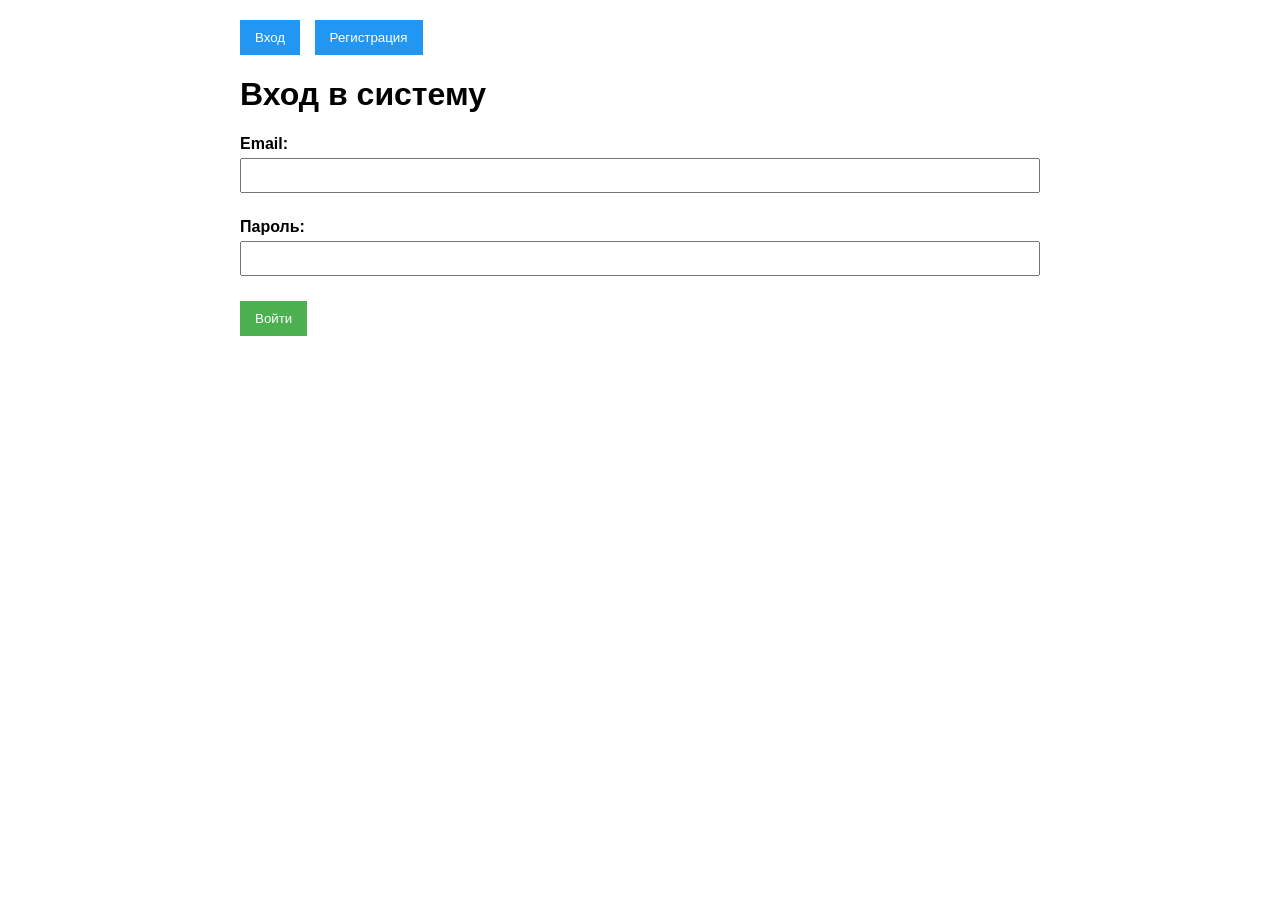
<file: html/all/index231.html>
<!DOCTYPE html>
<html lang="ru">
<head>
    <meta charset="UTF-8">
    <meta name="viewport" content="width=device-width, initial-scale=1.0">
    <title>Личный кабинет</title>
    <style>
        body { font-family: Arial, sans-serif; max-width: 800px; margin: 0 auto; padding: 20px; }
        .form-group { margin-bottom: 15px; }
        label { display: block; margin-bottom: 5px; font-weight: bold; }
        input, select { width: 100%; padding: 8px; box-sizing: border-box; margin-bottom: 10px; }
        button { padding: 10px 15px; background: #4CAF50; color: white; border: none; cursor: pointer; margin-right: 10px; }
        button:hover { background: #45a049; }
        .message { margin: 15px 0; padding: 10px; border-radius: 4px; }
        .success { background: #dff0d8; color: #3c763d; }
        .error { background: #f2dede; color: #a94442; }
        .hidden { display: none; }
        .nav { margin-bottom: 20px; }
        .nav button { background: #2196F3; }
        .nav button:hover { background: #0b7dda; }
        .profile-info { background: #f9f9f9; padding: 20px; border-radius: 5px; margin-bottom: 20px; }
        .profile-field { margin-bottom: 15px; }
        .profile-field label { font-weight: normal; color: #666; }
        .profile-field span { display: block; padding: 5px 0; }
        .edit-form { background: #f0f8ff; padding: 20px; border-radius: 5px; margin-top: 20px; }
        .tech-list { margin-top: 10px; }
        .tech-item { display: inline-block; background: #e1f5fe; padding: 5px 10px; margin: 0 5px 5px 0; border-radius: 3px; }
    </style>
</head>
<body>
    <!-- Формы входа/регистрации -->
    <div id="authSection">
        <div class="nav">
            <button id="showLogin">Вход</button>
            <button id="showRegister">Регистрация</button>
        </div>

        <div id="loginFormContainer">
            <h1>Вход в систему</h1>
            <form id="loginForm">
                <div class="form-group">
                    <label for="loginEmail">Email:</label>
                    <input type="email" id="loginEmail" required>
                </div>
                <div class="form-group">
                    <label for="loginPassword">Пароль:</label>
                    <input type="password" id="loginPassword" required>
                </div>
                <button type="submit">Войти</button>
            </form>
            <div id="loginMessage" class="message"></div>
        </div>

        <div id="registerFormContainer" class="hidden">
            <h1>Регистрация пользователя</h1>
            <form id="registrationForm">
                <div class="form-group">
                    <label for="username">Имя пользователя:</label>
                    <input type="text" id="username" required>
                </div>
                <div class="form-group">
                    <label for="email">Email:</label>
                    <input type="email" id="email" required>
                </div>
                <div class="form-group">
                    <label for="password">Пароль:</label>
                    <input type="password" id="password" required minlength="6">
                </div>
                <div class="form-group">
                    <label for="confirmPassword">Подтвердите пароль:</label>
                    <input type="password" id="confirmPassword" required>
                </div>
                <div class="form-group">
                    <label for="telephone">Номер телефона:</label>
                    <input type="tel" id="telephone" required>
                </div>
                <button type="submit">Зарегистрироваться</button>
            </form>
            <div id="registerMessage" class="message"></div>
        </div>
    </div>

    <!-- Личный кабинет -->
    <div id="dashboard" class="hidden">
        <div class="nav">
            <button id="logoutBtn">Выйти</button>
        </div>
        
        <h1>Личный кабинет</h1>
        
        <div class="profile-info">
            <h2>Профиль пользователя</h2>
            <div class="profile-field">
                <label>Имя пользователя:</label>
                <span id="profileUsername"></span>
            </div>
            <div class="profile-field">
                <label>Email:</label>
                <span id="profileEmail"></span>
            </div>
            <div class="profile-field">
                <label>Телефон:</label>
                <span id="profilePhone"></span>
            </div>
            <div class="profile-field">
                <label>Выбранные технологии:</label>
                <div id="profileTech" class="tech-list"></div>
            </div>
            
            <button id="editProfileBtn">Редактировать профиль</button>
            <button id="openMenuBtn">Меню возможностей</button>
        </div>
        
        <!-- Форма редактирования -->
        <div id="editProfileForm" class="edit-form hidden">
            <h2>Редактирование профиля</h2>
            <form id="updateProfileForm">
                <div class="form-group">
                    <label for="editUsername">Имя пользователя:</label>
                    <input type="text" id="editUsername" required>
                </div>
                <div class="form-group">
                    <label for="editEmail">Email:</label>
                    <input type="email" id="editEmail" required>
                </div>
                <div class="form-group">
                    <label for="editPhone">Телефон:</label>
                    <input type="tel" id="editPhone" required>
                </div>
                <div class="form-group">
                    <label for="editPassword">Новый пароль (оставьте пустым, если не хотите менять):</label>
                    <input type="password" id="editPassword">
                </div>
                <button type="submit">Сохранить изменения</button>
                <button type="button" id="cancelEditBtn">Отмена</button>
            </form>
            <div id="editMessage" class="message"></div>
        </div>
    </div>

    <!-- Страница выбора технологий -->
    <div id="techPage" class="hidden">
        <div class="nav">
            <button id="backToProfileBtn">← Назад в профиль</button>
        </div>
        
        <h1>Выберите технологии</h1>
        <div id="technologies"></div>
        <button id="saveTech">Сохранить выбор</button>
        <div id="techMessage" class="message"></div>
    </div>

    <!-- Меню возможностей -->
    <div id="menuPage" class="hidden">
        <div class="nav">
            <button id="backToProfileFromMenuBtn">← Назад в профиль</button>
        </div>
        
        <h1>Меню возможностей</h1>
        <div class="profile-info">
            <h2>Доступные функции</h2>
            <button id="feature1Btn">Функция 1</button>
            <button id="feature2Btn">Функция 2</button>
            <button id="feature3Btn">Функция 3</button>
        </div>
    </div>

    <script>
        // Инициализация базы данных
        const dbName = "UserDashboardDB";
        const dbVersion = 3;
        
        let db;
        const request = indexedDB.open(dbName, dbVersion);

        // Создание структуры базы данных
        request.onupgradeneeded = function(event) {
            const db = event.target.result;
            
            // Таблица Users
            const usersStore = db.createObjectStore("Users", { keyPath: "id" });
            usersStore.createIndex("email", "email", { unique: true });
            usersStore.createIndex("telephone", "telephone", { unique: true });
            usersStore.createIndex("username", "username", { unique: true });
            
            // Таблица Сферы
            const spheresStore = db.createObjectStore("Spheres", { keyPath: "id" });
            spheresStore.createIndex("name", "name", { unique: true });
            
            // Таблица Technology
            const techStore = db.createObjectStore("Technology", { keyPath: "id" });
            techStore.createIndex("name", "name", { unique: true });
            techStore.createIndex("sphereId", "sphereId");
            
            // Добавляем тестовые данные
            const spheres = [
                { id: 1, name: "Веб-разработка" },
                { id: 2, name: "Мобильная разработка" },
                { id: 3, name: "Data Science" }
            ];
            
            const technologies = [
                { id: 1, name: "JavaScript", sphereId: 1 },
                { id: 2, name: "Python", sphereId: 1 },
                { id: 3, name: "Kotlin", sphereId: 2 },
                { id: 4, name: "Swift", sphereId: 2 },
                { id: 5, name: "SQL", sphereId: 3 },
                { id: 6, name: "TensorFlow", sphereId: 3 }
            ];
            
            spheres.forEach(sphere => {
                spheresStore.add(sphere);
            });
            
            technologies.forEach(tech => {
                techStore.add(tech);
            });
        };

        request.onsuccess = function(event) {
            db = event.target.result;
            console.log("База данных успешно открыта");
            
            // Проверяем авторизацию при загрузке
            checkAuth();
            
            // Навигация между формами
            document.getElementById("showLogin").addEventListener("click", showLoginForm);
            document.getElementById("showRegister").addEventListener("click", showRegisterForm);
            
            // Обработчики форм
            document.getElementById("loginForm").addEventListener("submit", handleLogin);
            document.getElementById("registrationForm").addEventListener("submit", handleRegister);
            document.getElementById("updateProfileForm").addEventListener("submit", handleProfileUpdate);
            
            // Кнопки личного кабинета
            document.getElementById("editProfileBtn").addEventListener("click", showEditForm);
            document.getElementById("cancelEditBtn").addEventListener("click", hideEditForm);
            document.getElementById("openMenuBtn").addEventListener("click", showMenu);
            
            // Кнопки навигации
            document.getElementById("backToProfileBtn").addEventListener("click", showDashboard);
            document.getElementById("backToProfileFromMenuBtn").addEventListener("click", showDashboard);
            document.getElementById("logoutBtn").addEventListener("click", logout);
            
            // Обработчик сохранения технологий
            document.getElementById("saveTech").addEventListener("click", saveTechnologies);
            
            // Кнопки меню возможностей (заглушки)
            document.getElementById("feature1Btn").addEventListener("click", () => alert("Функция 1"));
            document.getElementById("feature2Btn").addEventListener("click", () => alert("Функция 2"));
            document.getElementById("feature3Btn").addEventListener("click", () => alert("Функция 3"));
        };

        request.onerror = function(event) {
            console.error("Ошибка при открытии базы данных:", event.target.error);
            showMessage("Ошибка при работе с базой данных", "error", "loginMessage");
        };
        
        // ========== Функции для работы с UI ==========
        
        function showLoginForm() {
            document.getElementById("loginFormContainer").classList.remove("hidden");
            document.getElementById("registerFormContainer").classList.add("hidden");
        }
        
        function showRegisterForm() {
            document.getElementById("loginFormContainer").classList.add("hidden");
            document.getElementById("registerFormContainer").classList.remove("hidden");
        }
        
        function showDashboard() {
            document.getElementById("authSection").classList.add("hidden");
            document.getElementById("dashboard").classList.remove("hidden");
            document.getElementById("techPage").classList.add("hidden");
            document.getElementById("menuPage").classList.add("hidden");
            document.getElementById("editProfileForm").classList.add("hidden");
            
            loadUserProfile();
        }
        
        function showTechPage() {
            document.getElementById("authSection").classList.add("hidden");
            document.getElementById("dashboard").classList.add("hidden");
            document.getElementById("techPage").classList.remove("hidden");
            document.getElementById("menuPage").classList.add("hidden");
            
            loadTechnologies();
        }
        
        function showMenu() {
            document.getElementById("authSection").classList.add("hidden");
            document.getElementById("dashboard").classList.add("hidden");
            document.getElementById("techPage").classList.add("hidden");
            document.getElementById("menuPage").classList.remove("hidden");
        }
        
        function showEditForm() {
            document.getElementById("editProfileForm").classList.remove("hidden");
            loadUserDataToForm();
        }
        
        function hideEditForm() {
            document.getElementById("editProfileForm").classList.add("hidden");
        }
        
        // ========== Основные функции ==========
        
        function checkAuth() {
            const userId = localStorage.getItem("currentUserId");
            
            if (userId) {
                // Пользователь авторизован
                document.getElementById("authSection").classList.add("hidden");
                showDashboard();
            } else {
                // Показываем форму входа
                document.getElementById("authSection").classList.remove("hidden");
                showLoginForm();
            }
        }
        
        function handleLogin(e) {
            e.preventDefault();
            
            const email = document.getElementById("loginEmail").value;
            const password = document.getElementById("loginPassword").value;
            
            loginUser(email, password);
        }
        
        function handleRegister(e) {
            e.preventDefault();
            
            const username = document.getElementById("username").value;
            const email = document.getElementById("email").value;
            const password = document.getElementById("password").value;
            const confirmPassword = document.getElementById("confirmPassword").value;
            const telephone = document.getElementById("telephone").value;
            
            if (password !== confirmPassword) {
                showMessage("Пароли не совпадают", "error", "registerMessage");
                return;
            }
            
            if (password.length < 6) {
                showMessage("Пароль должен содержать минимум 6 символов", "error", "registerMessage");
                return;
            }
            
            registerUser(username, email, password, telephone);
        }
        
        function handleProfileUpdate(e) {
            e.preventDefault();
            
            const userId = localStorage.getItem("currentUserId");
            const username = document.getElementById("editUsername").value;
            const email = document.getElementById("editEmail").value;
            const phone = document.getElementById("editPhone").value;
            const password = document.getElementById("editPassword").value;
            
            updateUserProfile(userId, username, email, phone, password);
        }
        
        function loginUser(email, password) {
            const transaction = db.transaction(["Users"], "readonly");
            const usersStore = transaction.objectStore("Users");
            const emailIndex = usersStore.index("email");
            
            const request = emailIndex.get(email);
            
            request.onsuccess = function() {
                const user = request.result;
                
                if (!user) {
                    showMessage("Пользователь с таким email не найден", "error", "loginMessage");
                    return;
                }
                
                // В реальном приложении нужно сравнивать хеши паролей!
                if (user.password !== password) {
                    showMessage("Неверный пароль", "error", "loginMessage");
                    return;
                }
                
                // Авторизация успешна
                localStorage.setItem("currentUserId", user.id);
                showMessage("Вход выполнен успешно!", "success", "loginMessage");
                
                // Показываем личный кабинет
                setTimeout(() => {
                    showDashboard();
                }, 1000);
            };
            
            request.onerror = function(event) {
                showMessage("Ошибка при входе: " + event.target.error, "error", "loginMessage");
            };
        }
        
        function registerUser(username, email, password, telephone) {
            const transaction = db.transaction(["Users"], "readwrite");
            const usersStore = transaction.objectStore("Users");
            
            const newUser = {
                id: Date.now(),
                username: username,
                email: email,
                password: password, // В реальном приложении пароль должен быть хеширован!
                telephone: telephone,
                technologies: []
            };
            
            const request = usersStore.add(newUser);
            
            request.onsuccess = function() {
                showMessage("Регистрация прошла успешно!", "success", "registerMessage");
                localStorage.setItem("currentUserId", newUser.id);
                
                // Показываем страницу выбора технологий
                setTimeout(() => {
                    showTechPage();
                }, 1000);
            };
            
            request.onerror = function(event) {
                if (event.target.error.name === "ConstraintError") {
                    showMessage("Пользователь с таким email, телефоном или именем уже существует!", "error", "registerMessage");
                } else {
                    showMessage("Ошибка при регистрации: " + event.target.error, "error", "registerMessage");
                }
            };
        }
        
        function loadUserProfile() {
            const userId = localStorage.getItem("currentUserId");
            if (!userId) return;
            
            const transaction = db.transaction(["Users"], "readonly");
            const usersStore = transaction.objectStore("Users");
            
            const request = usersStore.get(parseInt(userId));
            
            request.onsuccess = function() {
                const user = request.result;
                if (user) {
                    // Заполняем профиль
                    document.getElementById("profileUsername").textContent = user.username;
                    document.getElementById("profileEmail").textContent = user.email;
                    document.getElementById("profilePhone").textContent = user.telephone;
                    
                    // Отображаем технологии
                    const techContainer = document.getElementById("profileTech");
                    techContainer.innerHTML = "";
                    
                    if (user.technologies && user.technologies.length > 0) {
                        // Загружаем названия технологий
                        const techTransaction = db.transaction(["Technology"], "readonly");
                        const techStore = techTransaction.objectStore("Technology");
                        
                        user.technologies.forEach(techId => {
                            const techRequest = techStore.get(parseInt(techId));
                            techRequest.onsuccess = function() {
                                const tech = techRequest.result;
                                if (tech) {
                                    const techElement = document.createElement("div");
                                    techElement.className = "tech-item";
                                    techElement.textContent = tech.name;
                                    techContainer.appendChild(techElement);
                                }
                            };
                        });
                    } else {
                        techContainer.innerHTML = "<em>Технологии не выбраны</em>";
                    }
                }
            };
        }
        
        function loadUserDataToForm() {
            const userId = localStorage.getItem("currentUserId");
            if (!userId) return;
            
            const transaction = db.transaction(["Users"], "readonly");
            const usersStore = transaction.objectStore("Users");
            
            const request = usersStore.get(parseInt(userId));
            
            request.onsuccess = function() {
                const user = request.result;
                if (user) {
                    document.getElementById("editUsername").value = user.username;
                    document.getElementById("editEmail").value = user.email;
                    document.getElementById("editPhone").value = user.telephone;
                    document.getElementById("editPassword").value = "";
                }
            };
        }
        
        function updateUserProfile(userId, username, email, phone, newPassword) {
            const transaction = db.transaction(["Users"], "readwrite");
            const usersStore = transaction.objectStore("Users");
            
            const request = usersStore.get(parseInt(userId));
            
            request.onsuccess = function() {
                const user = request.result;
                if (user) {
                    // Обновляем данные
                    user.username = username;
                    user.email = email;
                    user.telephone = phone;
                    
                    // Обновляем пароль, если он указан
                    if (newPassword && newPassword.length >= 6) {
                        user.password = newPassword;
                    }
                    
                    // Сохраняем изменения
                    const updateRequest = usersStore.put(user);
                    
                    updateRequest.onsuccess = function() {
                        showMessage("Профиль успешно обновлен", "success", "editMessage");
                        loadUserProfile();
                        hideEditForm();
                    };
                    
                    updateRequest.onerror = function(event) {
                        showMessage("Ошибка при обновлении: " + event.target.error, "error", "editMessage");
                    };
                }
            };
        }
        
        function loadTechnologies() {
            const userId = localStorage.getItem("currentUserId");
            if (!userId) return;
            
            // Сначала получаем текущие технологии пользователя
            const userTransaction = db.transaction(["Users"], "readonly");
            const usersStore = userTransaction.objectStore("Users");
            
            const userRequest = usersStore.get(parseInt(userId));
            
            userRequest.onsuccess = function() {
                const user = userRequest.result;
                const userTechs = user ? user.technologies || [] : [];
                
                // Затем загружаем все доступные технологии
                const techTransaction = db.transaction(["Technology", "Spheres"], "readonly");
                const techStore = techTransaction.objectStore("Technology");
                const spheresStore = techTransaction.objectStore("Spheres");
                
                const techRequest = techStore.getAll();
                const spheresRequest = spheresStore.getAll();
                
                Promise.all([
                    new Promise(resolve => {
                        techRequest.onsuccess = () => resolve(techRequest.result);
                    }),
                    new Promise(resolve => {
                        spheresRequest.onsuccess = () => resolve(spheresRequest.result);
                    })
                ]).then(([technologies, spheres]) => {
                    const techBySphere = {};
                    
                    technologies.forEach(tech => {
                        if (!techBySphere[tech.sphereId]) {
                            techBySphere[tech.sphereId] = [];
                        }
                        techBySphere[tech.sphereId].push(tech);
                    });
                    
                    let html = '';
                    spheres.forEach(sphere => {
                        if (techBySphere[sphere.id]) {
                            html += `<h3>${sphere.name}</h3>`;
                            techBySphere[sphere.id].forEach(tech => {
                                const isChecked = userTechs.includes(tech.id.toString());
                                html += `
                                    <div>
                                        <input type="checkbox" id="tech_${tech.id}" name="tech" value="${tech.id}" ${isChecked ? 'checked' : ''}>
                                        <label for="tech_${tech.id}">${tech.name}</label>
                                    </div>
                                `;
                            });
                        }
                    });
                    
                    document.getElementById("technologies").innerHTML = html;
                });
            };
        }
        
        function saveTechnologies() {
            const selectedTechs = Array.from(document.querySelectorAll('input[name="tech"]:checked')).map(el => el.value);
            const userId = localStorage.getItem("currentUserId");
            
            if (!userId) {
                showMessage("Ошибка авторизации", "error", "techMessage");
                return;
            }
            
            const transaction = db.transaction(["Users"], "readwrite");
            const usersStore = transaction.objectStore("Users");
            
            const request = usersStore.get(parseInt(userId));
            
            request.onsuccess = function() {
                const user = request.result;
                if (user) {
                    user.technologies = selectedTechs;
                    
                    const updateRequest = usersStore.put(user);
                    
                    updateRequest.onsuccess = function() {
                        showMessage("Технологии успешно сохранены!", "success", "techMessage");
                        setTimeout(() => {
                            showDashboard();
                        }, 1000);
                    };
                    
                    updateRequest.onerror = function(event) {
                        showMessage("Ошибка при сохранении: " + event.target.error, "error", "techMessage");
                    };
                }
            };
        }
        
        function logout() {
            localStorage.removeItem("currentUserId");
            document.getElementById("authSection").classList.remove("hidden");
            document.getElementById("dashboard").classList.add("hidden");
            showLoginForm();
        }
        
        function showMessage(text, type, elementId) {
            const messageEl = document.getElementById(elementId);
            messageEl.textContent = text;
            messageEl.className = `message ${type}`;
        }
    </script>
</body>
</html>
</file>
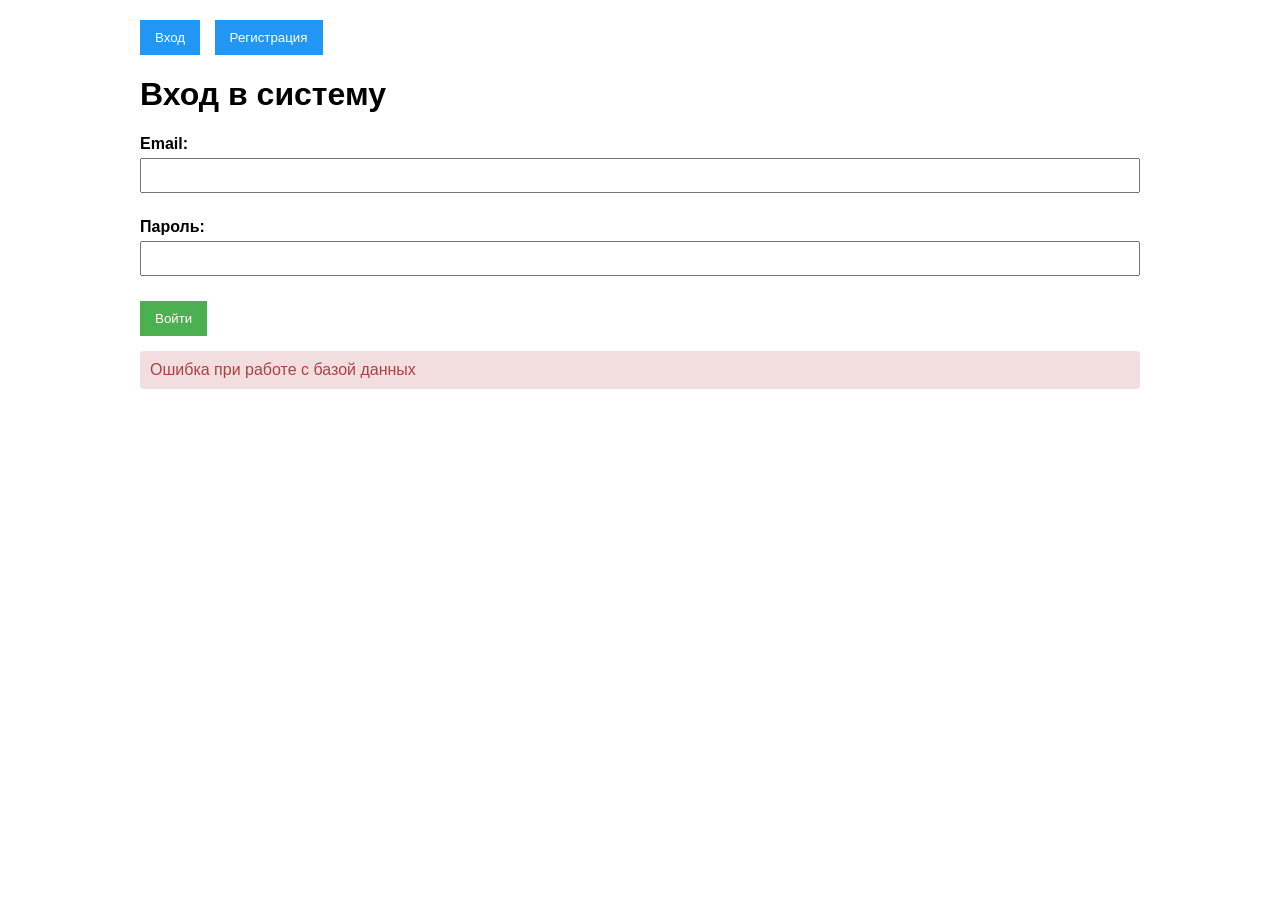
<file: html/all/index232.html>
<!DOCTYPE html>
<html lang="ru">
<head>
    <meta charset="UTF-8">
    <meta name="viewport" content="width=device-width, initial-scale=1.0">
    <title>Личный кабинет</title>
    <style>
        body { font-family: Arial, sans-serif; max-width: 1000px; margin: 0 auto; padding: 20px; }
        .form-group { margin-bottom: 15px; }
        label { display: block; margin-bottom: 5px; font-weight: bold; }
        input, select, textarea { width: 100%; padding: 8px; box-sizing: border-box; margin-bottom: 10px; }
        button { padding: 10px 15px; background: #4CAF50; color: white; border: none; cursor: pointer; margin-right: 10px; }
        button:hover { background: #45a049; }
        .message { margin: 15px 0; padding: 10px; border-radius: 4px; }
        .success { background: #dff0d8; color: #3c763d; }
        .error { background: #f2dede; color: #a94442; }
        .hidden { display: none; }
        .nav { margin-bottom: 20px; }
        .nav button { background: #2196F3; }
        .nav button:hover { background: #0b7dda; }
        .profile-info { background: #f9f9f9; padding: 20px; border-radius: 5px; margin-bottom: 20px; }
        .profile-field { margin-bottom: 15px; }
        .profile-field label { font-weight: normal; color: #666; }
        .profile-field span { display: block; padding: 5px 0; }
        .edit-form { background: #f0f8ff; padding: 20px; border-radius: 5px; margin-top: 20px; }
        .tech-list { margin-top: 10px; }
        .tech-item { display: inline-block; background: #e1f5fe; padding: 5px 10px; margin: 0 5px 5px 0; border-radius: 3px; }
        
        /* Стили для чата */
        .chat-container { display: flex; margin-top: 20px; }
        .users-list { width: 250px; margin-right: 20px; background: #f5f5f5; padding: 15px; border-radius: 5px; }
        .users-list h3 { margin-top: 0; }
        .user-item { padding: 8px; cursor: pointer; border-bottom: 1px solid #ddd; }
        .user-item:hover { background: #e9e9e9; }
        .user-item.active { background: #d4edda; }
        .chat-area { flex: 1; display: flex; flex-direction: column; }
        .chat-messages { flex: 1; height: 300px; overflow-y: auto; background: #fff; padding: 15px; border: 1px solid #ddd; border-radius: 5px; margin-bottom: 10px; }
        .message-item { margin-bottom: 10px; padding: 8px; border-radius: 4px; }
        .message-item.sent { background: #e3f2fd; margin-left: 20px; }
        .message-item.received { background: #f1f1f1; margin-right: 20px; }
        .message-sender { font-weight: bold; color: #333; }
        .message-time { font-size: 0.8em; color: #666; margin-left: 10px; }
        .chat-input { display: flex; }
        .chat-input textarea { flex: 1; margin-right: 10px; resize: none; }
        
        /* Стили для таблицы пользователей */
        .users-table { width: 100%; border-collapse: collapse; margin-top: 20px; }
        .users-table th, .users-table td { padding: 10px; border: 1px solid #ddd; text-align: left; }
        .users-table th { background-color: #f2f2f2; }
        .users-table tr:nth-child(even) { background-color: #f9f9f9; }
        .users-table tr:hover { background-color: #f1f1f1; }
    </style>
</head>
<body>
    <!-- Формы входа/регистрации -->
    <div id="authSection">
        <div class="nav">
            <button id="showLogin">Вход</button>
            <button id="showRegister">Регистрация</button>
        </div>

        <div id="loginFormContainer">
            <h1>Вход в систему</h1>
            <form id="loginForm">
                <div class="form-group">
                    <label for="loginEmail">Email:</label>
                    <input type="email" id="loginEmail" required>
                </div>
                <div class="form-group">
                    <label for="loginPassword">Пароль:</label>
                    <input type="password" id="loginPassword" required>
                </div>
                <button type="submit">Войти</button>
            </form>
            <div id="loginMessage" class="message"></div>
        </div>

        <div id="registerFormContainer" class="hidden">
            <h1>Регистрация пользователя</h1>
            <form id="registrationForm">
                <div class="form-group">
                    <label for="username">Имя пользователя:</label>
                    <input type="text" id="username" required>
                </div>
                <div class="form-group">
                    <label for="email">Email:</label>
                    <input type="email" id="email" required>
                </div>
                <div class="form-group">
                    <label for="password">Пароль:</label>
                    <input type="password" id="password" required minlength="6">
                </div>
                <div class="form-group">
                    <label for="confirmPassword">Подтвердите пароль:</label>
                    <input type="password" id="confirmPassword" required>
                </div>
                <div class="form-group">
                    <label for="telephone">Номер телефона:</label>
                    <input type="tel" id="telephone" required>
                </div>
                <button type="submit">Зарегистрироваться</button>
            </form>
            <div id="registerMessage" class="message"></div>
        </div>
    </div>

    <!-- Личный кабинет -->
    <div id="dashboard" class="hidden">
        <div class="nav">
            <button id="logoutBtn">Выйти</button>
        </div>
        
        <h1>Личный кабинет</h1>
        
        <div class="profile-info">
            <h2>Профиль пользователя</h2>
            <div class="profile-field">
                <label>Имя пользователя:</label>
                <span id="profileUsername"></span>
            </div>
            <div class="profile-field">
                <label>Email:</label>
                <span id="profileEmail"></span>
            </div>
            <div class="profile-field">
                <label>Телефон:</label>
                <span id="profilePhone"></span>
            </div>
            <div class="profile-field">
                <label>Выбранные технологии:</label>
                <div id="profileTech" class="tech-list"></div>
            </div>
            
            <button id="editProfileBtn">Редактировать профиль</button>
            <button id="openMenuBtn">Меню возможностей</button>
            <button id="openChatBtn">Открыть чат</button>
            <button id="showUsersBtn">Список пользователей</button>
        </div>
        
        <!-- Форма редактирования -->
        <div id="editProfileForm" class="edit-form hidden">
            <h2>Редактирование профиля</h2>
            <form id="updateProfileForm">
                <div class="form-group">
                    <label for="editUsername">Имя пользователя:</label>
                    <input type="text" id="editUsername" required>
                </div>
                <div class="form-group">
                    <label for="editEmail">Email:</label>
                    <input type="email" id="editEmail" required>
                </div>
                <div class="form-group">
                    <label for="editPhone">Телефон:</label>
                    <input type="tel" id="editPhone" required>
                </div>
                <div class="form-group">
                    <label for="editPassword">Новый пароль (оставьте пустым, если не хотите менять):</label>
                    <input type="password" id="editPassword">
                </div>
                <button type="submit">Сохранить изменения</button>
                <button type="button" id="cancelEditBtn">Отмена</button>
            </form>
            <div id="editMessage" class="message"></div>
        </div>
    </div>

    <!-- Страница выбора технологий -->
    <div id="techPage" class="hidden">
        <div class="nav">
            <button id="backToProfileBtn">← Назад в профиль</button>
        </div>
        
        <h1>Выберите технологии</h1>
        <div id="technologies"></div>
        <button id="saveTech">Сохранить выбор</button>
        <div id="techMessage" class="message"></div>
    </div>

    <!-- Меню возможностей -->
    <div id="menuPage" class="hidden">
        <div class="nav">
            <button id="backToProfileFromMenuBtn">← Назад в профиль</button>
        </div>
        
        <h1>Меню возможностей</h1>
        <div class="profile-info">
            <h2>Доступные функции</h2>
            <button id="feature1Btn">Функция 1</button>
            <button id="feature2Btn">Функция 2</button>
            <button id="feature3Btn">Функция 3</button>
        </div>
    </div>

    <!-- Чат между пользователями -->
    <div id="chatPage" class="hidden">
        <div class="nav">
            <button id="backToProfileFromChatBtn">← Назад в профиль</button>
        </div>
        
        <h1>Чат с пользователями</h1>
        
        <div class="chat-container">
            <div class="users-list">
                <h3>Пользователи</h3>
                <div id="chatUsersList"></div>
            </div>
            
            <div class="chat-area">
                <div id="chatMessages" class="chat-messages"></div>
                <div class="chat-input">
                    <textarea id="chatMessageInput" placeholder="Введите сообщение..."></textarea>
                    <button id="sendMessageBtn">Отправить</button>
                </div>
            </div>
        </div>
    </div>

    <!-- Список всех пользователей -->
    <div id="usersPage" class="hidden">
        <div class="nav">
            <button id="backToProfileFromUsersBtn">← Назад в профиль</button>
        </div>
        
        <h1>Список пользователей</h1>
        
        <table class="users-table">
            <thead>
                <tr>
                    <th>Имя пользователя</th>
                    <th>Email</th>
                    <th>Телефон</th>
                </tr>
            </thead>
            <tbody id="usersTableBody">
                <!-- Список пользователей будет загружен здесь -->
            </tbody>
        </table>
    </div>

    <script>
        // Инициализация базы данных
        const dbName = "UserDashboardDB";
        const dbVersion = 4; // Увеличиваем версию для добавления таблицы сообщений
        
        let db;
        const request = indexedDB.open(dbName, dbVersion);

        // Создание структуры базы данных
        request.onupgradeneeded = function(event) {
            const db = event.target.result;
            
            // Таблица Users
            const usersStore = db.createObjectStore("Users", { keyPath: "id" });
            usersStore.createIndex("email", "email", { unique: true });
            usersStore.createIndex("telephone", "telephone", { unique: true });
            usersStore.createIndex("username", "username", { unique: true });
            
            // Таблица Сферы
            const spheresStore = db.createObjectStore("Spheres", { keyPath: "id" });
            spheresStore.createIndex("name", "name", { unique: true });
            
            // Таблица Technology
            const techStore = db.createObjectStore("Technology", { keyPath: "id" });
            techStore.createIndex("name", "name", { unique: true });
            techStore.createIndex("sphereId", "sphereId");
            
            // Таблица Messages для чата
            const messagesStore = db.createObjectStore("Messages", { keyPath: "id", autoIncrement: true });
            messagesStore.createIndex("senderId", "senderId");
            messagesStore.createIndex("receiverId", "receiverId");
            messagesStore.createIndex("timestamp", "timestamp");
            
            // Добавляем тестовые данные
            const spheres = [
                { id: 1, name: "Веб-разработка" },
                { id: 2, name: "Мобильная разработка" },
                { id: 3, name: "Data Science" }
            ];
            
            const technologies = [
                { id: 1, name: "JavaScript", sphereId: 1 },
                { id: 2, name: "Python", sphereId: 1 },
                { id: 3, name: "Kotlin", sphereId: 2 },
                { id: 4, name: "Swift", sphereId: 2 },
                { id: 5, name: "SQL", sphereId: 3 },
                { id: 6, name: "TensorFlow", sphereId: 3 }
            ];
            
            const testUsers = [
                { id: 1, username: "Иван Иванов", email: "ivan@example.com", password: "123456", telephone: "+79123456789", technologies: [1, 2] },
                { id: 2, username: "Петр Петров", email: "petr@example.com", password: "123456", telephone: "+79234567890", technologies: [3, 4] },
                { id: 3, username: "Сергей Сергеев", email: "sergey@example.com", password: "123456", telephone: "+79345678901", technologies: [5, 6] }
            ];
            
            spheres.forEach(sphere => {
                spheresStore.add(sphere);
            });
            
            technologies.forEach(tech => {
                techStore.add(tech);
            });
            
            testUsers.forEach(user => {
                usersStore.add(user);
            });
        };

        request.onsuccess = function(event) {
            db = event.target.result;
            console.log("База данных успешно открыта");
            
            // Проверяем авторизацию при загрузке
            checkAuth();
            
            // Навигация между формами
            document.getElementById("showLogin").addEventListener("click", showLoginForm);
            document.getElementById("showRegister").addEventListener("click", showRegisterForm);
            
            // Обработчики форм
            document.getElementById("loginForm").addEventListener("submit", handleLogin);
            document.getElementById("registrationForm").addEventListener("submit", handleRegister);
            document.getElementById("updateProfileForm").addEventListener("submit", handleProfileUpdate);
            
            // Кнопки личного кабинета
            document.getElementById("editProfileBtn").addEventListener("click", showEditForm);
            document.getElementById("cancelEditBtn").addEventListener("click", hideEditForm);
            document.getElementById("openMenuBtn").addEventListener("click", showMenu);
            document.getElementById("openChatBtn").addEventListener("click", showChatPage);
            document.getElementById("showUsersBtn").addEventListener("click", showUsersPage);
            
            // Кнопки навигации
            document.getElementById("backToProfileBtn").addEventListener("click", showDashboard);
            document.getElementById("backToProfileFromMenuBtn").addEventListener("click", showDashboard);
            document.getElementById("backToProfileFromChatBtn").addEventListener("click", showDashboard);
            document.getElementById("backToProfileFromUsersBtn").addEventListener("click", showDashboard);
            document.getElementById("logoutBtn").addEventListener("click", logout);
            
            // Обработчик сохранения технологий
            document.getElementById("saveTech").addEventListener("click", saveTechnologies);
            
            // Обработчики чата
            document.getElementById("sendMessageBtn").addEventListener("click", sendMessage);
            document.getElementById("chatMessageInput").addEventListener("keypress", function(e) {
                if (e.key === "Enter" && !e.shiftKey) {
                    e.preventDefault();
                    sendMessage();
                }
            });
            
            // Кнопки меню возможностей (заглушки)
            document.getElementById("feature1Btn").addEventListener("click", () => alert("Функция 1"));
            document.getElementById("feature2Btn").addEventListener("click", () => alert("Функция 2"));
            document.getElementById("feature3Btn").addEventListener("click", () => alert("Функция 3"));
        };

        request.onerror = function(event) {
            console.error("Ошибка при открытии базы данных:", event.target.error);
            showMessage("Ошибка при работе с базой данных", "error", "loginMessage");
        };
        
        // ========== Функции для работы с UI ==========
        
        function showLoginForm() {
            document.getElementById("loginFormContainer").classList.remove("hidden");
            document.getElementById("registerFormContainer").classList.add("hidden");
        }
        
        function showRegisterForm() {
            document.getElementById("loginFormContainer").classList.add("hidden");
            document.getElementById("registerFormContainer").classList.remove("hidden");
        }
        
        function showDashboard() {
            document.getElementById("authSection").classList.add("hidden");
            document.getElementById("dashboard").classList.remove("hidden");
            document.getElementById("techPage").classList.add("hidden");
            document.getElementById("menuPage").classList.add("hidden");
            document.getElementById("chatPage").classList.add("hidden");
            document.getElementById("usersPage").classList.add("hidden");
            document.getElementById("editProfileForm").classList.add("hidden");
            
            loadUserProfile();
        }
        
        function showTechPage() {
            document.getElementById("authSection").classList.add("hidden");
            document.getElementById("dashboard").classList.add("hidden");
            document.getElementById("techPage").classList.remove("hidden");
            document.getElementById("menuPage").classList.add("hidden");
            document.getElementById("chatPage").classList.add("hidden");
            document.getElementById("usersPage").classList.add("hidden");
            
            loadTechnologies();
        }
        
        function showMenu() {
            document.getElementById("authSection").classList.add("hidden");
            document.getElementById("dashboard").classList.add("hidden");
            document.getElementById("techPage").classList.add("hidden");
            document.getElementById("menuPage").classList.remove("hidden");
            document.getElementById("chatPage").classList.add("hidden");
            document.getElementById("usersPage").classList.add("hidden");
        }
        
        function showChatPage() {
            document.getElementById("authSection").classList.add("hidden");
            document.getElementById("dashboard").classList.add("hidden");
            document.getElementById("techPage").classList.add("hidden");
            document.getElementById("menuPage").classList.add("hidden");
            document.getElementById("chatPage").classList.remove("hidden");
            document.getElementById("usersPage").classList.add("hidden");
            
            loadChatUsers();
            // Сбрасываем выбранного пользователя в чате
            currentChatUserId = null;
            document.getElementById("chatMessages").innerHTML = "";
        }
        
        function showUsersPage() {
            document.getElementById("authSection").classList.add("hidden");
            document.getElementById("dashboard").classList.add("hidden");
            document.getElementById("techPage").classList.add("hidden");
            document.getElementById("menuPage").classList.add("hidden");
            document.getElementById("chatPage").classList.add("hidden");
            document.getElementById("usersPage").classList.remove("hidden");
            
            loadAllUsers();
        }
        
        function showEditForm() {
            document.getElementById("editProfileForm").classList.remove("hidden");
            loadUserDataToForm();
        }
        
        function hideEditForm() {
            document.getElementById("editProfileForm").classList.add("hidden");
        }
        
        // ========== Основные функции ==========
        
        function checkAuth() {
            const userId = localStorage.getItem("currentUserId");
            
            if (userId) {
                // Пользователь авторизован
                document.getElementById("authSection").classList.add("hidden");
                showDashboard();
            } else {
                // Показываем форму входа
                document.getElementById("authSection").classList.remove("hidden");
                showLoginForm();
            }
        }
        
        function handleLogin(e) {
            e.preventDefault();
            
            const email = document.getElementById("loginEmail").value;
            const password = document.getElementById("loginPassword").value;
            
            loginUser(email, password);
        }
        
        function handleRegister(e) {
            e.preventDefault();
            
            const username = document.getElementById("username").value;
            const email = document.getElementById("email").value;
            const password = document.getElementById("password").value;
            const confirmPassword = document.getElementById("confirmPassword").value;
            const telephone = document.getElementById("telephone").value;
            
            if (password !== confirmPassword) {
                showMessage("Пароли не совпадают", "error", "registerMessage");
                return;
            }
            
            if (password.length < 6) {
                showMessage("Пароль должен содержать минимум 6 символов", "error", "registerMessage");
                return;
            }
            
            registerUser(username, email, password, telephone);
        }
        
        function handleProfileUpdate(e) {
            e.preventDefault();
            
            const userId = localStorage.getItem("currentUserId");
            const username = document.getElementById("editUsername").value;
            const email = document.getElementById("editEmail").value;
            const phone = document.getElementById("editPhone").value;
            const password = document.getElementById("editPassword").value;
            
            updateUserProfile(userId, username, email, phone, password);
        }
        
        function loginUser(email, password) {
            const transaction = db.transaction(["Users"], "readonly");
            const usersStore = transaction.objectStore("Users");
            const emailIndex = usersStore.index("email");
            
            const request = emailIndex.get(email);
            
            request.onsuccess = function() {
                const user = request.result;
                
                if (!user) {
                    showMessage("Пользователь с таким email не найден", "error", "loginMessage");
                    return;
                }
                
                // В реальном приложении нужно сравнивать хеши паролей!
                if (user.password !== password) {
                    showMessage("Неверный пароль", "error", "loginMessage");
                    return;
                }
                
                // Авторизация успешна
                localStorage.setItem("currentUserId", user.id);
                showMessage("Вход выполнен успешно!", "success", "loginMessage");
                
                // Показываем личный кабинет
                setTimeout(() => {
                    showDashboard();
                }, 1000);
            };
            
            request.onerror = function(event) {
                showMessage("Ошибка при входе: " + event.target.error, "error", "loginMessage");
            };
        }
        
        function registerUser(username, email, password, telephone) {
            const transaction = db.transaction(["Users"], "readwrite");
            const usersStore = transaction.objectStore("Users");
            
            const newUser = {
                id: Date.now(),
                username: username,
                email: email,
                password: password, // В реальном приложении пароль должен быть хеширован!
                telephone: telephone,
                technologies: []
            };
            
            const request = usersStore.add(newUser);
            
            request.onsuccess = function() {
                showMessage("Регистрация прошла успешно!", "success", "registerMessage");
                localStorage.setItem("currentUserId", newUser.id);
                
                // Показываем страницу выбора технологий
                setTimeout(() => {
                    showTechPage();
                }, 1000);
            };
            
            request.onerror = function(event) {
                if (event.target.error.name === "ConstraintError") {
                    showMessage("Пользователь с таким email, телефоном или именем уже существует!", "error", "registerMessage");
                } else {
                    showMessage("Ошибка при регистрации: " + event.target.error, "error", "registerMessage");
                }
            };
        }
        
        function loadUserProfile() {
            const userId = localStorage.getItem("currentUserId");
            if (!userId) return;
            
            const transaction = db.transaction(["Users"], "readonly");
            const usersStore = transaction.objectStore("Users");
            
            const request = usersStore.get(parseInt(userId));
            
            request.onsuccess = function() {
                const user = request.result;
                if (user) {
                    // Заполняем профиль
                    document.getElementById("profileUsername").textContent = user.username;
                    document.getElementById("profileEmail").textContent = user.email;
                    document.getElementById("profilePhone").textContent = user.telephone;
                    
                    // Отображаем технологии
                    const techContainer = document.getElementById("profileTech");
                    techContainer.innerHTML = "";
                    
                    if (user.technologies && user.technologies.length > 0) {
                        // Загружаем названия технологий
                        const techTransaction = db.transaction(["Technology"], "readonly");
                        const techStore = techTransaction.objectStore("Technology");
                        
                        user.technologies.forEach(techId => {
                            const techRequest = techStore.get(parseInt(techId));
                            techRequest.onsuccess = function() {
                                const tech = techRequest.result;
                                if (tech) {
                                    const techElement = document.createElement("div");
                                    techElement.className = "tech-item";
                                    techElement.textContent = tech.name;
                                    techContainer.appendChild(techElement);
                                }
                            };
                        });
                    } else {
                        techContainer.innerHTML = "<em>Технологии не выбраны</em>";
                    }
                }
            };
        }
        
        function loadUserDataToForm() {
            const userId = localStorage.getItem("currentUserId");
            if (!userId) return;
            
            const transaction = db.transaction(["Users"], "readonly");
            const usersStore = transaction.objectStore("Users");
            
            const request = usersStore.get(parseInt(userId));
            
            request.onsuccess = function() {
                const user = request.result;
                if (user) {
                    document.getElementById("editUsername").value = user.username;
                    document.getElementById("editEmail").value = user.email;
                    document.getElementById("editPhone").value = user.telephone;
                    document.getElementById("editPassword").value = "";
                }
            };
        }
        
        function updateUserProfile(userId, username, email, phone, newPassword) {
            const transaction = db.transaction(["Users"], "readwrite");
            const usersStore = transaction.objectStore("Users");
            
            const request = usersStore.get(parseInt(userId));
            
            request.onsuccess = function() {
                const user = request.result;
                if (user) {
                    // Обновляем данные
                    user.username = username;
                    user.email = email;
                    user.telephone = phone;
                    
                    // Обновляем пароль, если он указан
                    if (newPassword && newPassword.length >= 6) {
                        user.password = newPassword;
                    }
                    
                    // Сохраняем изменения
                    const updateRequest = usersStore.put(user);
                    
                    updateRequest.onsuccess = function() {
                        showMessage("Профиль успешно обновлен", "success", "editMessage");
                        loadUserProfile();
                        hideEditForm();
                    };
                    
                    updateRequest.onerror = function(event) {
                        showMessage("Ошибка при обновлении: " + event.target.error, "error", "editMessage");
                    };
                }
            };
        }
        
        function loadTechnologies() {
            const userId = localStorage.getItem("currentUserId");
            if (!userId) return;
            
            // Сначала получаем текущие технологии пользователя
            const userTransaction = db.transaction(["Users"], "readonly");
            const usersStore = userTransaction.objectStore("Users");
            
            const userRequest = usersStore.get(parseInt(userId));
            
            userRequest.onsuccess = function() {
                const user = userRequest.result;
                const userTechs = user ? user.technologies || [] : [];
                
                // Затем загружаем все доступные технологии
                const techTransaction = db.transaction(["Technology", "Spheres"], "readonly");
                const techStore = techTransaction.objectStore("Technology");
                const spheresStore = techTransaction.objectStore("Spheres");
                
                const techRequest = techStore.getAll();
                const spheresRequest = spheresStore.getAll();
                
                Promise.all([
                    new Promise(resolve => {
                        techRequest.onsuccess = () => resolve(techRequest.result);
                    }),
                    new Promise(resolve => {
                        spheresRequest.onsuccess = () => resolve(spheresRequest.result);
                    })
                ]).then(([technologies, spheres]) => {
                    const techBySphere = {};
                    
                    technologies.forEach(tech => {
                        if (!techBySphere[tech.sphereId]) {
                            techBySphere[tech.sphereId] = [];
                        }
                        techBySphere[tech.sphereId].push(tech);
                    });
                    
                    let html = '';
                    spheres.forEach(sphere => {
                        if (techBySphere[sphere.id]) {
                            html += `<h3>${sphere.name}</h3>`;
                            techBySphere[sphere.id].forEach(tech => {
                                const isChecked = userTechs.includes(tech.id.toString());
                                html += `
                                    <div>
                                        <input type="checkbox" id="tech_${tech.id}" name="tech" value="${tech.id}" ${isChecked ? 'checked' : ''}>
                                        <label for="tech_${tech.id}">${tech.name}</label>
                                    </div>
                                `;
                            });
                        }
                    });
                    
                    document.getElementById("technologies").innerHTML = html;
                });
            };
        }
        
        function saveTechnologies() {
            const selectedTechs = Array.from(document.querySelectorAll('input[name="tech"]:checked')).map(el => el.value);
            const userId = localStorage.getItem("currentUserId");
            
            if (!userId) {
                showMessage("Ошибка авторизации", "error", "techMessage");
                return;
            }
            
            const transaction = db.transaction(["Users"], "readwrite");
            const usersStore = transaction.objectStore("Users");
            
            const request = usersStore.get(parseInt(userId));
            
            request.onsuccess = function() {
                const user = request.result;
                if (user) {
                    user.technologies = selectedTechs;
                    
                    const updateRequest = usersStore.put(user);
                    
                    updateRequest.onsuccess = function() {
                        showMessage("Технологии успешно сохранены!", "success", "techMessage");
                        setTimeout(() => {
                            showDashboard();
                        }, 1000);
                    };
                    
                    updateRequest.onerror = function(event) {
                        showMessage("Ошибка при сохранении: " + event.target.error, "error", "techMessage");
                    };
                }
            };
        }
        
        // ========== Функции для работы с чатом ==========
        
        let currentChatUserId = null;
        
        function loadChatUsers() {
            const userId = localStorage.getItem("currentUserId");
            if (!userId) return;
            
            const transaction = db.transaction(["Users"], "readonly");
            const usersStore = transaction.objectStore("Users");
            const request = usersStore.getAll();
            
            request.onsuccess = function() {
                const users = request.result.filter(user => user.id.toString() !== userId);
                const usersList = document.getElementById("chatUsersList");
                usersList.innerHTML = "";
                
                if (users.length === 0) {
                    usersList.innerHTML = "<p>Нет других пользователей</p>";
                    return;
                }
                
                users.forEach(user => {
                    const userElement = document.createElement("div");
                    userElement.className = "user-item";
                    userElement.textContent = user.username;
                    userElement.dataset.userId = user.id;
                    
                    userElement.addEventListener("click", function() {
                        // Удаляем активный класс у всех элементов
                        document.querySelectorAll(".user-item").forEach(item => {
                            item.classList.remove("active");
                        });
                        
                        // Добавляем активный класс текущему элементу
                        this.classList.add("active");
                        
                        // Загружаем сообщения с выбранным пользователем
                        currentChatUserId = this.dataset.userId;
                        loadChatMessages(currentChatUserId);
                    });
                    
                    usersList.appendChild(userElement);
                });
            };
        }
        
        function loadChatMessages(receiverId) {
            const userId = localStorage.getItem("currentUserId");
            if (!userId || !receiverId) return;
            
            const transaction = db.transaction(["Messages"], "readonly");
            const messagesStore = transaction.objectStore("Messages");
            
            // Получаем все сообщения между текущим пользователем и выбранным
            const index = messagesStore.index("timestamp");
            const range = IDBKeyRange.bound(0, Infinity);
            const request = index.openCursor(range);
            
            const messages = [];
            
            request.onsuccess = function(event) {
                const cursor = event.target.result;
                if (cursor) {
                    const message = cursor.value;
                    if ((message.senderId.toString() === userId && message.receiverId.toString() === receiverId) ||
                        (message.senderId.toString() === receiverId && message.receiverId.toString() === userId)) {
                        messages.push(message);
                    }
                    cursor.continue();
                } else {
                    // Сортируем сообщения по времени
                    messages.sort((a, b) => a.timestamp - b.timestamp);
                    
                    // Отображаем сообщения
                    displayMessages(messages, userId);
                }
            };
        }
        
        function displayMessages(messages, currentUserId) {
            const chatMessages = document.getElementById("chatMessages");
            chatMessages.innerHTML = "";
            
            if (messages.length === 0) {
                chatMessages.innerHTML = "<p>Нет сообщений. Начните общение!</p>";
                return;
            }
            
            messages.forEach(message => {
                const messageElement = document.createElement("div");
                messageElement.className = `message-item ${message.senderId.toString() === currentUserId ? 'sent' : 'received'}`;
                
                // Получаем имя отправителя
                getUserName(message.senderId).then(senderName => {
                    const time = new Date(message.timestamp).toLocaleTimeString();
                    
                    messageElement.innerHTML = `
                        <div class="message-sender">${senderName}</div>
                        <div>${message.text}</div>
                        <div class="message-time">${time}</div>
                    `;
                });
                
                chatMessages.appendChild(messageElement);
            });
            
            // Прокручиваем вниз
            chatMessages.scrollTop = chatMessages.scrollHeight;
        }
        
        function sendMessage() {
            const userId = localStorage.getItem("currentUserId");
            if (!userId || !currentChatUserId) return;
            
            const messageInput = document.getElementById("chatMessageInput");
            const messageText = messageInput.value.trim();
            
            if (!messageText) return;
            
            const transaction = db.transaction(["Messages"], "readwrite");
            const messagesStore = transaction.objectStore("Messages");
            
            const newMessage = {
                senderId: parseInt(userId),
                receiverId: parseInt(currentChatUserId),
                text: messageText,
                timestamp: Date.now()
            };
            
            const request = messagesStore.add(newMessage);
            
            request.onsuccess = function() {
                // Очищаем поле ввода
                messageInput.value = "";
                
                // Обновляем чат
                loadChatMessages(currentChatUserId);
            };
            
            request.onerror = function(event) {
                console.error("Ошибка при отправке сообщения:", event.target.error);
            };
        }
        
        function getUserName(userId) {
            return new Promise((resolve) => {
                const transaction = db.transaction(["Users"], "readonly");
                const usersStore = transaction.objectStore("Users");
                const request = usersStore.get(parseInt(userId));
                
                request.onsuccess = function() {
                    const user = request.result;
                    resolve(user ? user.username : "Неизвестный пользователь");
                };
                
                request.onerror = function() {
                    resolve("Неизвестный пользователь");
                };
            });
        }
        
        // ========== Функции для работы со списком пользователей ==========
        
        function loadAllUsers() {
            const transaction = db.transaction(["Users"], "readonly");
            const usersStore = transaction.objectStore("Users");
            const request = usersStore.getAll();
            
            request.onsuccess = function() {
                const users = request.result;
                const tableBody = document.getElementById("usersTableBody");
                tableBody.innerHTML = "";
                
                if (users.length === 0) {
                    tableBody.innerHTML = "<tr><td colspan='3'>Нет зарегистрированных пользователей</td></tr>";
                    return;
                }
                
                users.forEach(user => {
                    const row = document.createElement("tr");
                    row.innerHTML = `
                        <td>${user.username}</td>
                        <td>${user.email}</td>
                        <td>${user.telephone}</td>
                    `;
                    tableBody.appendChild(row);
                });
            };
        }
        
        function logout() {
            localStorage.removeItem("currentUserId");
            document.getElementById("authSection").classList.remove("hidden");
            document.getElementById("dashboard").classList.add("hidden");
            showLoginForm();
        }
        
        function showMessage(text, type, elementId) {
            const messageEl = document.getElementById(elementId);
            messageEl.textContent = text;
            messageEl.className = `message ${type}`;
        }
    </script>
</body>
</html>
</file>
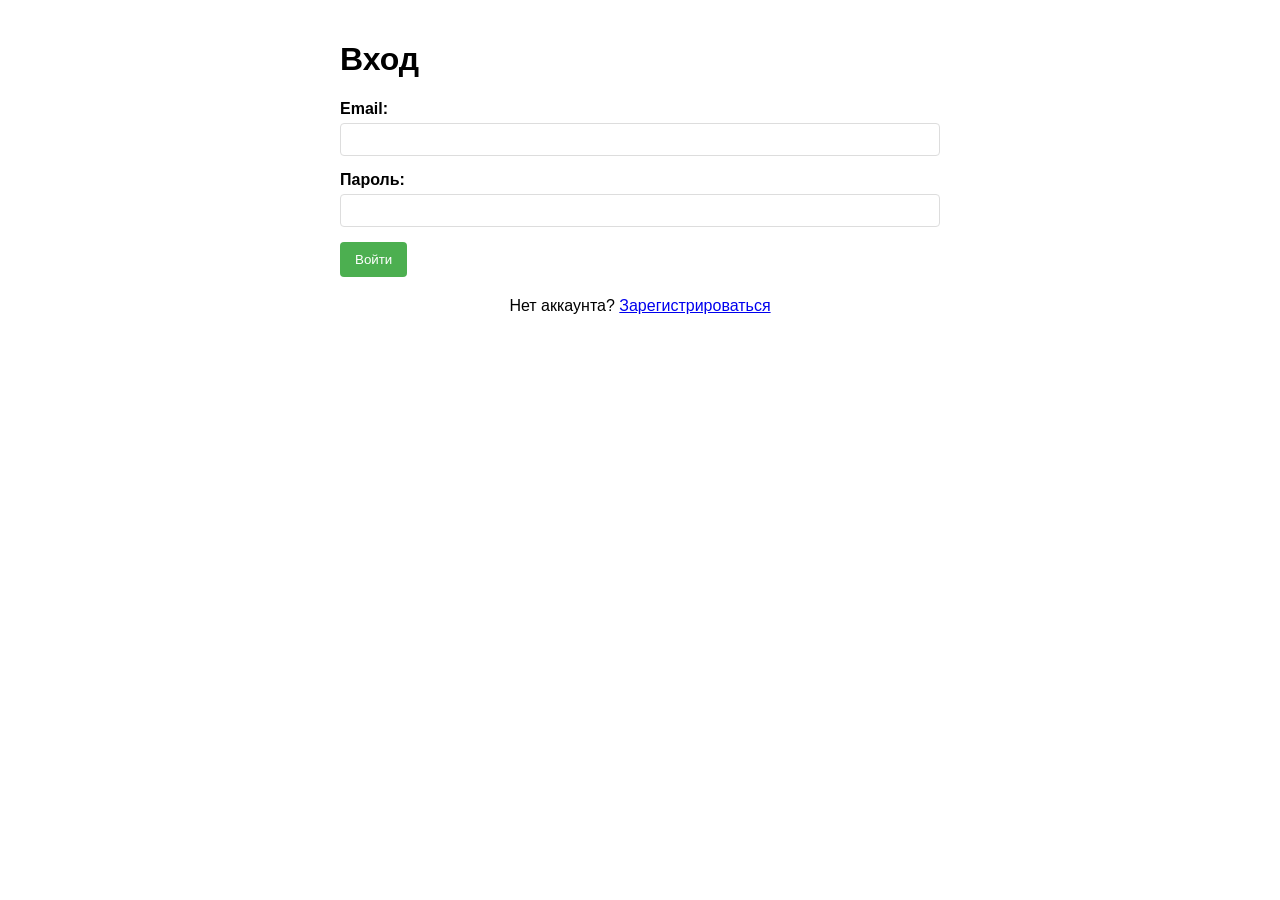
<file: html/all/login.html>
<!DOCTYPE html>
<html lang="ru">
<head>
    <meta charset="UTF-8">
    <meta name="viewport" content="width=device-width, initial-scale=1.0">
    <title>Вход</title>
    <style>
        body { font-family: Arial, sans-serif; max-width: 600px; margin: 0 auto; padding: 20px; }
        .form-group { margin-bottom: 15px; }
        label { display: block; margin-bottom: 5px; font-weight: bold; }
        input { width: 100%; padding: 8px; border: 1px solid #ddd; border-radius: 4px; box-sizing: border-box; }
        button { background-color: #4CAF50; color: white; padding: 10px 15px; border: none; border-radius: 4px; cursor: pointer; }
        button:hover { background-color: #45a049; }
        .message { margin-top: 15px; padding: 10px; border-radius: 4px; }
        .error { background-color: #f2dede; color: #a94442; }
        .links { margin-top: 20px; text-align: center; }
    </style>
</head>
<body>
    <h1>Вход</h1>
    <form id="loginForm">
        <div class="form-group">
            <label for="email">Email:</label>
            <input type="email" id="email" required>
        </div>
        
        <div class="form-group">
            <label for="password">Пароль:</label>
            <input type="password" id="password" required>
        </div>
        
        <button type="submit">Войти</button>
    </form>
    
    <div class="links">
        <p>Нет аккаунта? <a href="update_index.html">Зарегистрироваться</a></p>
    </div>
    
    <div id="message" class="message"></div>

    <script src="auth.js"></script>
    <script>
        // Проверка авторизации при загрузке
        document.addEventListener('DOMContentLoaded', async () => {
            try {
                await initDB();
                
                // Если пользователь уже авторизован, перенаправляем
                if (localStorage.getItem('authToken')) {
                    window.location.href = 'profile.html';
                }
            } catch (error) {
                showMessage('Ошибка инициализации приложения', 'error');
                console.error('Ошибка инициализации:', error);
            }
        });

        // Обработка формы входа
        document.getElementById('loginForm').addEventListener('submit', async function(e) {
            e.preventDefault();
            
            const email = document.getElementById('email').value.trim();
            const password = document.getElementById('password').value;
            
            // Валидация
            if (!email || !password) {
                showMessage('Все поля обязательны для заполнения', 'error');
                return;
            }
            
            try {
                const user = await loginUser(email, password);
                
                // Сохраняем токен авторизации
                localStorage.setItem('authToken', generateAuthToken(user.id));
                
                // Перенаправляем на защищенную страницу
                window.location.href = 'profile.html';
                
            } catch (error) {
                showMessage(error, 'error');
            }
        });

        function showMessage(text, type = 'error') {
            const messageEl = document.getElementById('message');
            messageEl.textContent = text;
            messageEl.className = 'message ' + type;
        }
    </script>
</body>
</html>
</file>
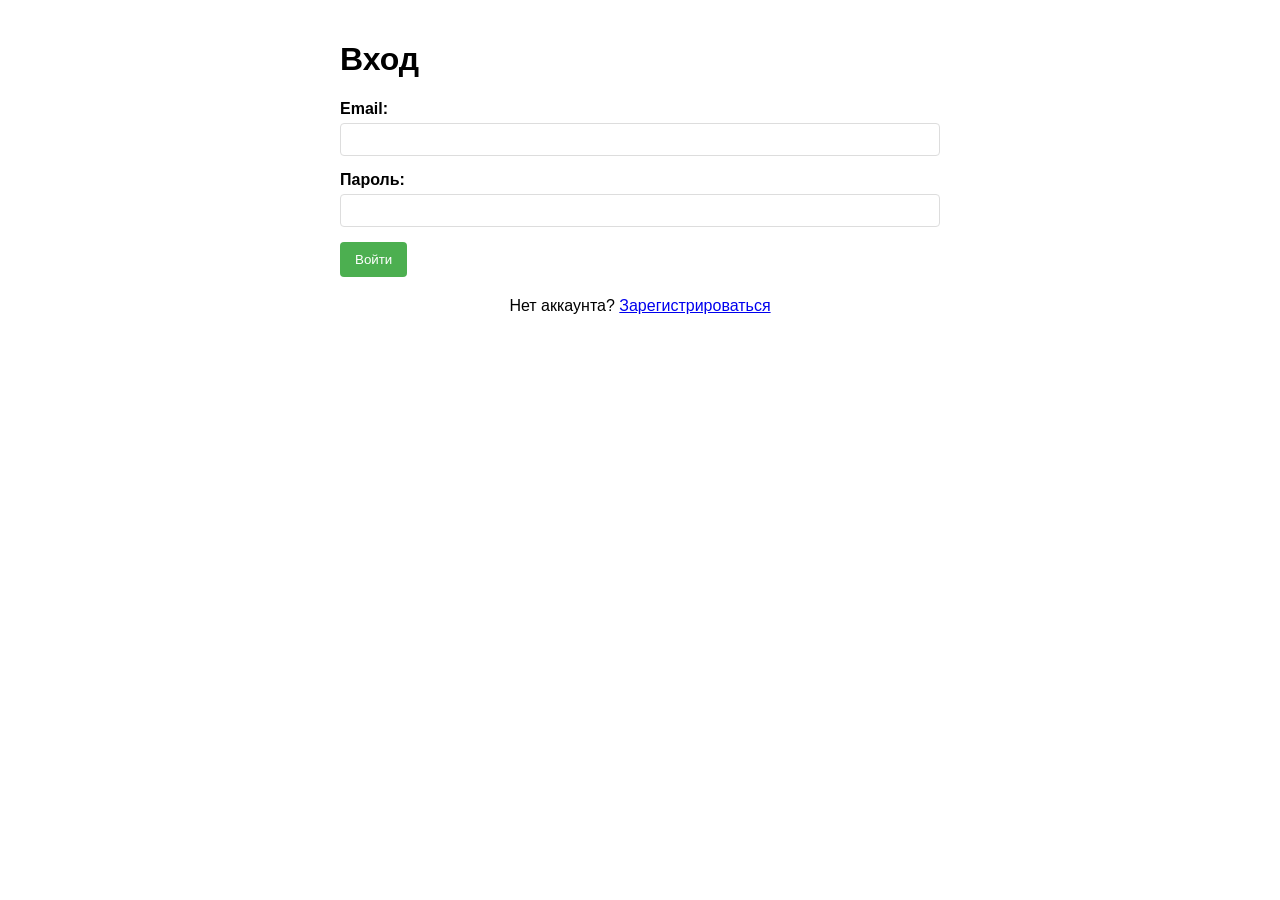
<file: html/all/profile.html>
<!DOCTYPE html>
<html lang="ru">
<head>
    <meta charset="UTF-8">
    <meta name="viewport" content="width=device-width, initial-scale=1.0">
    <title>Профиль</title>
    <style>
        body { font-family: Arial, sans-serif; max-width: 800px; margin: 0 auto; padding: 20px; }
        .profile-header { display: flex; justify-content: space-between; align-items: center; margin-bottom: 30px; }
        .profile-info { background-color: #f5f5f5; padding: 20px; border-radius: 5px; }
        .logout-btn { background-color: #f44336; color: white; padding: 8px 16px; border: none; border-radius: 4px; cursor: pointer; }
        .logout-btn:hover { background-color: #d32f2f; }
    </style>
</head>
<body>
    <div class="profile-header">
        <h1>Ваш профиль</h1>
        <button class="logout-btn" id="logoutBtn">Выйти</button>
    </div>
    
    <div class="profile-info" id="profileInfo">
        Загрузка данных...
    </div>

    <script src="auth.js"></script>
    <script>
        document.addEventListener('DOMContentLoaded', async () => {
            try {
                await initDB();
                
                // Проверяем авторизацию
                const user = await checkAuth();
                if (!user) {
                    window.location.href = 'login.html';
                    return;
                }
                
                // Отображаем информацию о пользователе
                document.getElementById('profileInfo').innerHTML = `
                    <p><strong>Имя:</strong> ${user.username}</p>
                    <p><strong>Email:</strong> ${user.email}</p>
                    <p><strong>Дата регистрации:</strong> ${new Date(user.registrationDate).toLocaleDateString()}</p>
                `;
                
                // Обработчик кнопки выхода
                document.getElementById('logoutBtn').addEventListener('click', () => {
                    logout();
                });
                
            } catch (error) {
                console.error('Ошибка:', error);
                window.location.href = 'login.html';
            }
        });
    </script>
</body>
</html>
</file>
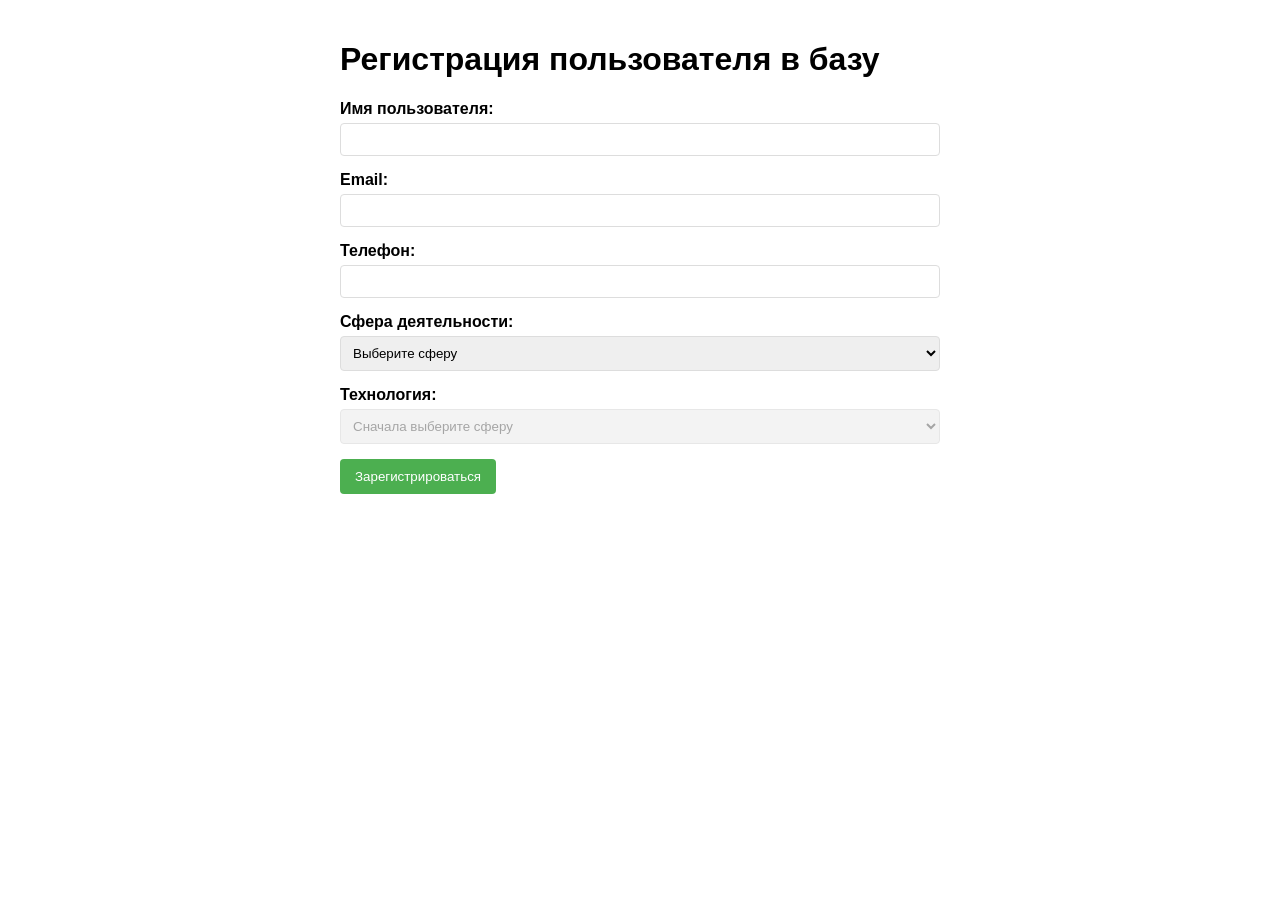
<file: html/all/rega.html>
<!DOCTYPE html>
<html lang="ru">
<head>
    <meta charset="UTF-8">
    <meta name="viewport" content="width=device-width, initial-scale=1.0">
    <title>Регистрация с IndexedDB</title>
    <style>
        body {
            font-family: Arial, sans-serif;
            max-width: 600px;
            margin: 0 auto;
            padding: 20px;
        }
        .form-group {
            margin-bottom: 15px;
        }
        label {
            display: block;
            margin-bottom: 5px;
            font-weight: bold;
        }
        input, select {
            width: 100%;
            padding: 8px;
            border: 1px solid #ddd;
            border-radius: 4px;
            box-sizing: border-box;
        }
        button {
            background-color: #4CAF50;
            color: white;
            padding: 10px 15px;
            border: none;
            border-radius: 4px;
            cursor: pointer;
        }
        button:hover {
            background-color: #45a049;
        }
        .message {
            margin-top: 15px;
            padding: 10px;
            border-radius: 4px;
        }
        .success {
            background-color: #dff0d8;
            color: #3c763d;
        }
        .error {
            background-color: #f2dede;
            color: #a94442;
        }
    </style>
</head>
<body>
    <h1>Регистрация пользователя в базу</h1>
    <form id="registrationForm">
        <div class="form-group">
            <label for="username">Имя пользователя:</label>
            <input type="text" id="username" required>
        </div>
        
        <div class="form-group">
            <label for="email">Email:</label>
            <input type="email" id="email" required>
        </div>
        
        <div class="form-group">
            <label for="telephone">Телефон:</label>
            <input type="tel" id="telephone" required>
        </div>
        
        <div class="form-group">
            <label for="sphere">Сфера деятельности:</label>
            <select id="sphere" required>
                <option value="">Выберите сферу</option>
            </select>
        </div>
        
        <div class="form-group">
            <label for="technology">Технология:</label>
            <select id="technology" required disabled>
                <option value="">Сначала выберите сферу</option>
            </select>
        </div>
        
        <button type="submit">Зарегистрироваться</button>
    </form>
    
    <div id="message" class="message"></div>

<script>
    // Глобальная переменная для базы данных
    let db;
    const dbName = 'UserRegistrationDB';
    const dbVersion = 1;

    // Инициализация базы данных
    function initDB() {
        return new Promise((resolve, reject) => {
            const request = indexedDB.open(dbName, 3); // Увеличиваем версию до 3
            
            request.onerror = (event) => {
                console.error('Ошибка открытия DB:', event.target.error);
                reject('DB error');
            };
            
            request.onsuccess = (event) => {
                db = event.target.result;
                console.log('DB opened successfully');
                resolve(db);
            };
            
            request.onupgradeneeded = (event) => {
                const db = event.target.result;
                console.log('DB upgrade needed');
                
                // Удаляем старые хранилища (если они есть)
                if (db.objectStoreNames.contains('Users')) db.deleteObjectStore('Users');
                if (db.objectStoreNames.contains('Spheres')) db.deleteObjectStore('Spheres');
                if (db.objectStoreNames.contains('Technology')) db.deleteObjectStore('Technology');
                
                // Создаём хранилища заново
                const usersStore = db.createObjectStore('Users', { keyPath: 'id', autoIncrement: true });
                usersStore.createIndex('email', 'email', { unique: true });
                
                const spheresStore = db.createObjectStore('Spheres', { keyPath: 'id', autoIncrement: true });
                spheresStore.createIndex('name', 'name', { unique: true });
                
                const techStore = db.createObjectStore('Technology', { keyPath: 'id', autoIncrement: true });
                techStore.createIndex('sphereId', 'sphereId', { unique: false });
                
                // Добавляем начальные данные
                const spheres = [
                    { id: 1, name: 'Веб-разработка' }, // Явно указываем ID
                    { id: 2, name: 'Мобильная разработка' },
                    { id: 3, name: 'Data Science' },
                    { id: 4, name: 'Кибербезопасность' }
                ];
                
                const technologies = [
                    { name: 'JavaScript', sphereId: 1 },
                    { name: 'HTML/CSS', sphereId: 1 },
                    { name: 'React', sphereId: 1 },
                    { name: 'Node.js', sphereId: 1 },
                    { name: 'Kotlin', sphereId: 2 },
                    { name: 'Swift', sphereId: 2 },
                    { name: 'Flutter', sphereId: 2 },
                    { name: 'React Native', sphereId: 2 },
                    { name: 'Python', sphereId: 3 },
                    { name: 'TensorFlow', sphereId: 3 },
                    { name: 'PyTorch', sphereId: 3 },
                    { name: 'SQL', sphereId: 3 },
                    { name: 'Ethical Hacking', sphereId: 4 },
                    { name: 'Penetration Testing', sphereId: 4 },
                    { name: 'Cryptography', sphereId: 4 }
                ];
                
                // Добавляем сферы
                spheres.forEach(sphere => {
                    spheresStore.add(sphere);
                });
                
                // Добавляем технологии
                technologies.forEach(tech => {
                    techStore.add(tech);
                });
                
                console.log('DB structure created with initial data');
            };
        });
    }

    // Получение всех сфер
    function getAllSpheres() {
        return new Promise((resolve, reject) => {
            const tx = db.transaction('Spheres', 'readonly');
            const store = tx.objectStore('Spheres');
            const request = store.getAll();
            
            request.onsuccess = () => {
                console.log('Получены сферы:', request.result);
                resolve(request.result);
            };
            request.onerror = () => {
                console.error('Ошибка получения сфер');
                reject('Ошибка получения сфер');
            };
        });
    }

    // Получение технологий по сфере
    function getTechnologiesBySphere(sphereId) {
        return new Promise((resolve, reject) => {
            const tx = db.transaction('Technology', 'readonly');
            const store = tx.objectStore('Technology');
            const index = store.index('sphereId');
            const request = index.getAll(sphereId);
            
            request.onsuccess = () => {
                console.log(`Технологии для сферы ${sphereId}:`, request.result);
                resolve(request.result);
            };
            request.onerror = () => {
                console.error('Ошибка при получении технологий');
                reject('Ошибка при получении технологий');
            };
        });
    }

    // Заполнение выпадающих списков
    async function populateDropdowns() {
        const sphereSelect = document.getElementById('sphere');
        const techSelect = document.getElementById('technology');
        
        // Очищаем списки
        sphereSelect.innerHTML = '<option value="">Выберите сферу</option>';
        techSelect.innerHTML = '<option value="">Сначала выберите сферу</option>';
        techSelect.disabled = true;
        
        try {
            // Получаем сферы из базы
            const spheres = await getAllSpheres();
            
            if (!spheres || spheres.length === 0) {
                console.warn('Нет доступных сфер деятельности в базе');
                showMessage('Нет доступных сфер деятельности', 'error');
                return;
            }
            
            // Заполняем список сфер
            spheres.forEach(sphere => {
                const option = new Option(sphere.name, sphere.id);
                sphereSelect.add(option);
            });
            
            // Обработчик изменения выбора сферы
            sphereSelect.addEventListener('change', async function() {
                techSelect.innerHTML = '<option value="">Загрузка...</option>';
                
                if (!this.value) {
                    techSelect.innerHTML = '<option value="">Сначала выберите сферу</option>';
                    techSelect.disabled = true;
                    return;
                }
                
                try {
                    const technologies = await getTechnologiesBySphere(parseInt(this.value));
                    
                    techSelect.innerHTML = '<option value="">Выберите технологию</option>';
                    
                    if (technologies && technologies.length > 0) {
                        technologies.forEach(tech => {
                            techSelect.add(new Option(tech.name, tech.id));
                        });
                        techSelect.disabled = false;
                    } else {
                        techSelect.innerHTML = '<option value="">Нет технологий для выбранной сферы</option>';
                    }
                } catch (error) {
                    console.error('Ошибка загрузки технологий:', error);
                    techSelect.innerHTML = '<option value="">Ошибка загрузки</option>';
                    showMessage('Ошибка загрузки технологий', 'error');
                }
            });
            
        } catch (error) {
            console.error('Ошибка загрузки сфер:', error);
            showMessage('Ошибка загрузки списка сфер', 'error');
        }
    }

    // Инициализация при загрузке страницы
    window.addEventListener('DOMContentLoaded', async () => {
        try {
            // Для отладки можно очистить базу
            indexedDB.deleteDatabase(dbName);
            
            await initDB();
            await populateDropdowns();
            
            console.log('Инициализация завершена');
        } catch (error) {
            console.error('Ошибка:', error);
            showMessage('Ошибка инициализации приложения', 'error');
        }
    });

</script>

</body>
</html>
</file>
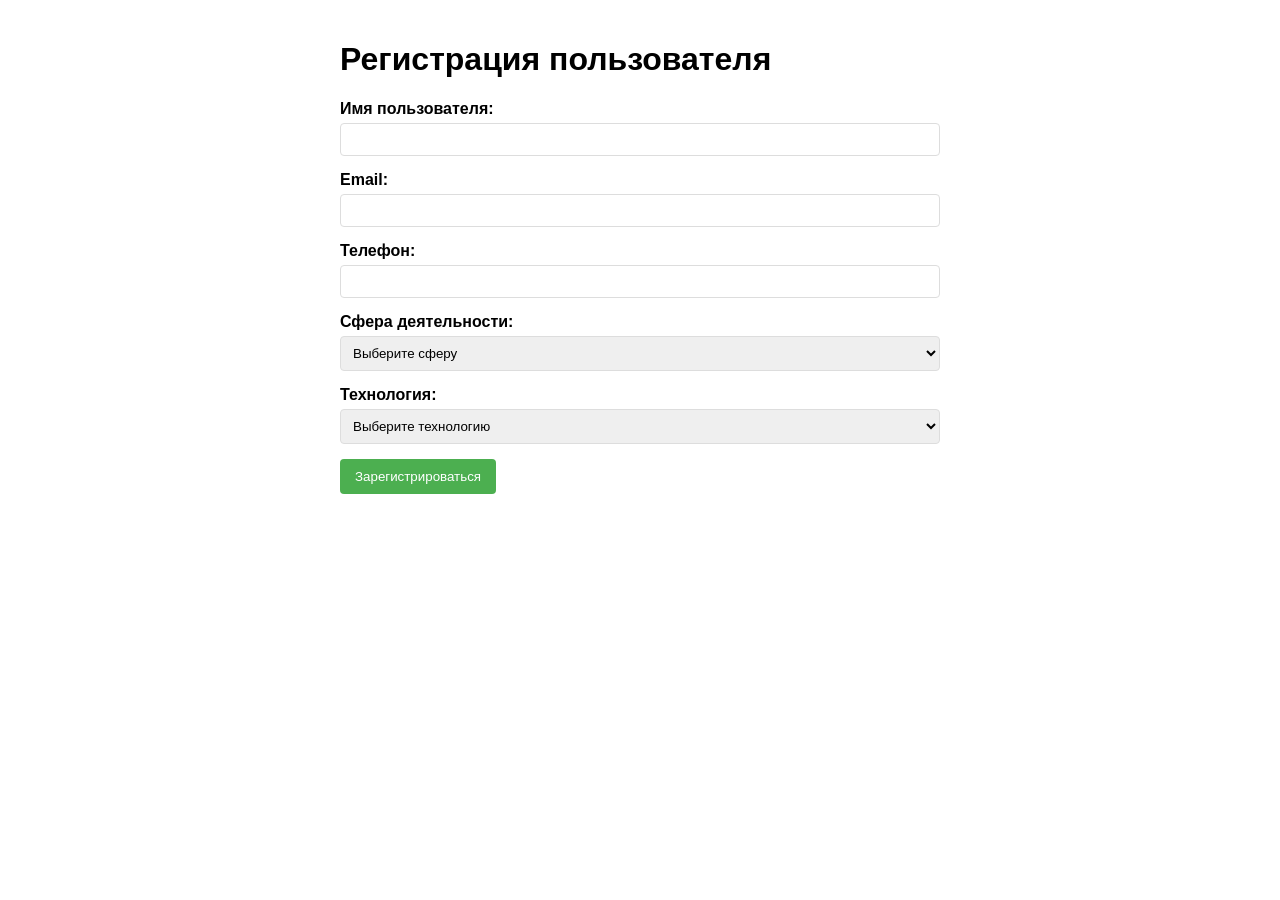
<file: html/all/rega1.html>
<!DOCTYPE html>
<html lang="ru">
<head>
    <meta charset="UTF-8">
    <meta name="viewport" content="width=device-width, initial-scale=1.0">
    <title>Регистрация с IndexedDB</title>
    <style>
        body {
            font-family: Arial, sans-serif;
            max-width: 600px;
            margin: 0 auto;
            padding: 20px;
        }
        .form-group {
            margin-bottom: 15px;
        }
        label {
            display: block;
            margin-bottom: 5px;
            font-weight: bold;
        }
        input, select {
            width: 100%;
            padding: 8px;
            border: 1px solid #ddd;
            border-radius: 4px;
            box-sizing: border-box;
        }
        button {
            background-color: #4CAF50;
            color: white;
            padding: 10px 15px;
            border: none;
            border-radius: 4px;
            cursor: pointer;
        }
        button:hover {
            background-color: #45a049;
        }
        .message {
            margin-top: 15px;
            padding: 10px;
            border-radius: 4px;
        }
        .success {
            background-color: #dff0d8;
            color: #3c763d;
        }
        .error {
            background-color: #f2dede;
            color: #a94442;
        }
    </style>
</head>
<body>
    <h1>Регистрация пользователя</h1>
    <form id="registrationForm">
        <div class="form-group">
            <label for="username">Имя пользователя:</label>
            <input type="text" id="username" required>
        </div>
        
        <div class="form-group">
            <label for="email">Email:</label>
            <input type="email" id="email" required>
        </div>
        
        <div class="form-group">
            <label for="telephone">Телефон:</label>
            <input type="tel" id="telephone" required>
        </div>
        
        <div class="form-group">
            <label for="sphere">Сфера деятельности:</label>
            <select id="sphere" required>
                <option value="">Выберите сферу</option>
            </select>
        </div>
        
        <div class="form-group">
            <label for="technology">Технология:</label>
            <select id="technology" required>
                <option value="">Выберите технологию</option>
            </select>
        </div>
        
        <button type="submit">Зарегистрироваться</button>
    </form>
    
    <div id="message" class="message"></div>

    <script>
        // Глобальная переменная для базы данных
        let db;
        const dbName = 'UserRegistrationDB';
        const dbVersion = 1;

        // Инициализация базы данных
        function initDB() {
            return new Promise((resolve, reject) => {
                const request = indexedDB.open('UserRegistrationDB', 2); // Увеличиваем версию
                
                request.onerror = (event) => {
                    console.error('Ошибка открытия DB:', event.target.error);
                    reject('DB error');
                };
                
                request.onsuccess = (event) => {
                    db = event.target.result;
                    console.log('DB opened successfully');
                    resolve(db);
                };
                
                request.onupgradeneeded = (event) => {
                    const db = event.target.result;
                    console.log('DB upgrade needed');
                    
                    // Удаляем старые хранилища (если они есть)
                    if (db.objectStoreNames.contains('Users')) db.deleteObjectStore('Users');
                    if (db.objectStoreNames.contains('Spheres')) db.deleteObjectStore('Spheres');
                    if (db.objectStoreNames.contains('Technology')) db.deleteObjectStore('Technology');
                    
                    // Создаём хранилища заново
                    const usersStore = db.createObjectStore('Users', { keyPath: 'id', autoIncrement: true });
                    usersStore.createIndex('email', 'email', { unique: true });
                    
                    const spheresStore = db.createObjectStore('Spheres', { keyPath: 'id', autoIncrement: true });
                    spheresStore.createIndex('name', 'name', { unique: true });
                    
                    const techStore = db.createObjectStore('Technology', { keyPath: 'id', autoIncrement: true });
                    techStore.createIndex('sphereId', 'sphereId', { unique: false });
                    
                    // Добавляем начальные данные СРАЗУ в транзакции
                    const spheres = [
                        { name: 'Веб-разработка' },
                        { name: 'Мобильная разработка' },
                        { name: 'Data Science' },
                        { name: 'Кибербезопасность' }
                    ];
                    
                    spheres.forEach(sphere => {
                        spheresStore.add(sphere);
                    });
                    
                    console.log('DB structure created with initial data');
                };
            });
        }



        function checkSpheres() {
            const tx = db.transaction('Spheres', 'readonly');
            const store = tx.objectStore('Spheres');
            const request = store.getAll();
            
            request.onsuccess = () => {
                console.log('Spheres in DB:', request.result);
            };
        }



        // Добавление начальных данных
        function addInitialData(db) {
            return new Promise((resolve) => {
                const spheres = [
                    { name: 'Веб-разработка' },
                    { name: 'Мобильная разработка' },
                    { name: 'Data Science' },
                    { name: 'Кибербезопасность' }
                ];
                
                const technologies = [
                    { name: 'JavaScript', sphereId: 1 },
                    { name: 'Python', sphereId: 1 },
                    { name: 'React Native', sphereId: 2 },
                    { name: 'TensorFlow', sphereId: 3 },
                    { name: 'Kotlin', sphereId: 2 },
                    { name: 'Django', sphereId: 1 }
                ];
                
                const tx = db.transaction(['Spheres', 'Technology'], 'readwrite');
                const spheresStore = tx.objectStore('Spheres');
                const techStore = tx.objectStore('Technology');
                
                // Добавляем сферы
                spheres.forEach(sphere => {
                    spheresStore.add(sphere);
                });
                
                // После добавления сфер добавляем технологии
                tx.oncomplete = () => {
                    const tx2 = db.transaction('Technology', 'readwrite');
                    const techStore2 = tx2.objectStore('Technology');
                    
                    technologies.forEach(tech => {
                        techStore2.add(tech);
                    });
                    
                    tx2.oncomplete = () => {
                        resolve();
                    };
                };
            });
        }

        function getAllSpheres() {
            return new Promise((resolve, reject) => {
                const tx = db.transaction('Spheres', 'readonly');
                const store = tx.objectStore('Spheres');
                const request = store.getAll();
                
                request.onsuccess = () => {
                    console.log('Получены сферы:', request.result);
                    resolve(request.result);
                };
                request.onerror = () => {
                    console.error('Ошибка получения сфер');
                    reject('Ошибка получения сфер');
                };
            });
        }
        // Получение технологий по сфере
        function getTechnologiesBySphere(sphereId) {
            return new Promise((resolve, reject) => {
                const tx = db.transaction('Technology', 'readonly');
                const store = tx.objectStore('Technology');
                const index = store.index('sphereId');
                const request = index.getAll(sphereId);
                
                request.onsuccess = () => resolve(request.result);
                request.onerror = () => reject('Ошибка при получении технологий');
            });
        }

        // Добавление пользователя
        function addUser(user) {
            return new Promise((resolve, reject) => {
                const tx = db.transaction('Users', 'readwrite');
                const store = tx.objectStore('Users');
                
                const request = store.add(user);
                
                request.onsuccess = () => resolve();
                request.onerror = (event) => {
                    if (event.target.error.name === 'ConstraintError') {
                        if (event.target.error.message.includes('email')) {
                            reject('Пользователь с таким email уже существует');
                        } else {
                            reject('Пользователь с таким именем уже существует');
                        }
                    } else {
                        reject('Ошибка при добавлении пользователя');
                    }
                };
            });
        }

        // Отображение сообщений
        function showMessage(text, type = 'success') {
            const messageEl = document.getElementById('message');
            messageEl.textContent = text;
            messageEl.className = 'message ' + type;
        }

        // Заполнение выпадающих списков
        async function populateDropdowns() {
            const sphereSelect = document.getElementById('sphere');
            const techSelect = document.getElementById('technology');
            
            // Очищаем списки
            sphereSelect.innerHTML = '<option value="">Выберите сферу</option>';
            techSelect.innerHTML = '<option value="">Выберите технологию</option>';
            
            try {
                // Получаем сферы из базы
                const spheres = await getAllSpheres();
                
                if (!spheres || spheres.length === 0) {
                    console.warn('Нет доступных сфер деятельности в базе');
                    showMessage('Нет доступных сфер деятельности', 'error');
                    return;
                }
                
                // Заполняем список сфер
                spheres.forEach(sphere => {
                    const option = new Option(sphere.name, sphere.id);
                    sphereSelect.add(option);
                });
                
                // Обработчик изменения выбора сферы
                sphereSelect.addEventListener('change', async function() {
                    techSelect.innerHTML = '<option value="">Выберите технологию</option>';
                    
                    if (!this.value) return;
                    
                    try {
                        const technologies = await getTechnologiesBySphere(parseInt(this.value));
                        
                        if (technologies && technologies.length > 0) {
                            technologies.forEach(tech => {
                                techSelect.add(new Option(tech.name, tech.id));
                            });
                        }
                    } catch (error) {
                        console.error('Ошибка загрузки технологий:', error);
                        showMessage('Ошибка загрузки технологий', 'error');
                    }
                });
                
            } catch (error) {
                console.error('Ошибка загрузки сфер:', error);
                showMessage('Ошибка загрузки списка сфер', 'error');
            }
        }

        // Обработка формы регистрации
        document.getElementById('registrationForm').addEventListener('submit', async function(e) {
            e.preventDefault();
            
            const username = document.getElementById('username').value.trim();
            const email = document.getElementById('email').value.trim();
            const telephone = document.getElementById('telephone').value.trim();
            const sphereId = document.getElementById('sphere').value;
            const technologyId = document.getElementById('technology').value;
            
            // Валидация
            if (!username || !email || !telephone || !sphereId || !technologyId) {
                showMessage('Все поля обязательны для заполнения', 'error');
                return;
            }
            
            if (!/^[^\s@]+@[^\s@]+\.[^\s@]+$/.test(email)) {
                showMessage('Введите корректный email', 'error');
                return;
            }
            
            try {
                await addUser({
                    username,
                    email,
                    telephone,
                    sphereId: parseInt(sphereId),
                    technologyId: parseInt(technologyId),
                    registrationDate: new Date().toISOString()
                });
                
                showMessage('Регистрация успешно завершена!');
                this.reset();
            } catch (error) {
                showMessage(error, 'error');
            }
        });

        indexedDB.deleteDatabase('UserRegistrationDB');
        // Инициализация при загрузке страницы
        window.addEventListener('DOMContentLoaded', async () => {
            try {
                await initDB();




                await populateDropdowns(); // Должен вызываться после initDB()
                console.log('Инициализация завершена');
                                // После initDB()
                initDB().then(() => {
                    checkSpheres();
                    populateDropdowns();
                });
            } catch (error) {
                console.error('Ошибка:', error);
            }
        });
    </script>
</body>
</html>
</file>
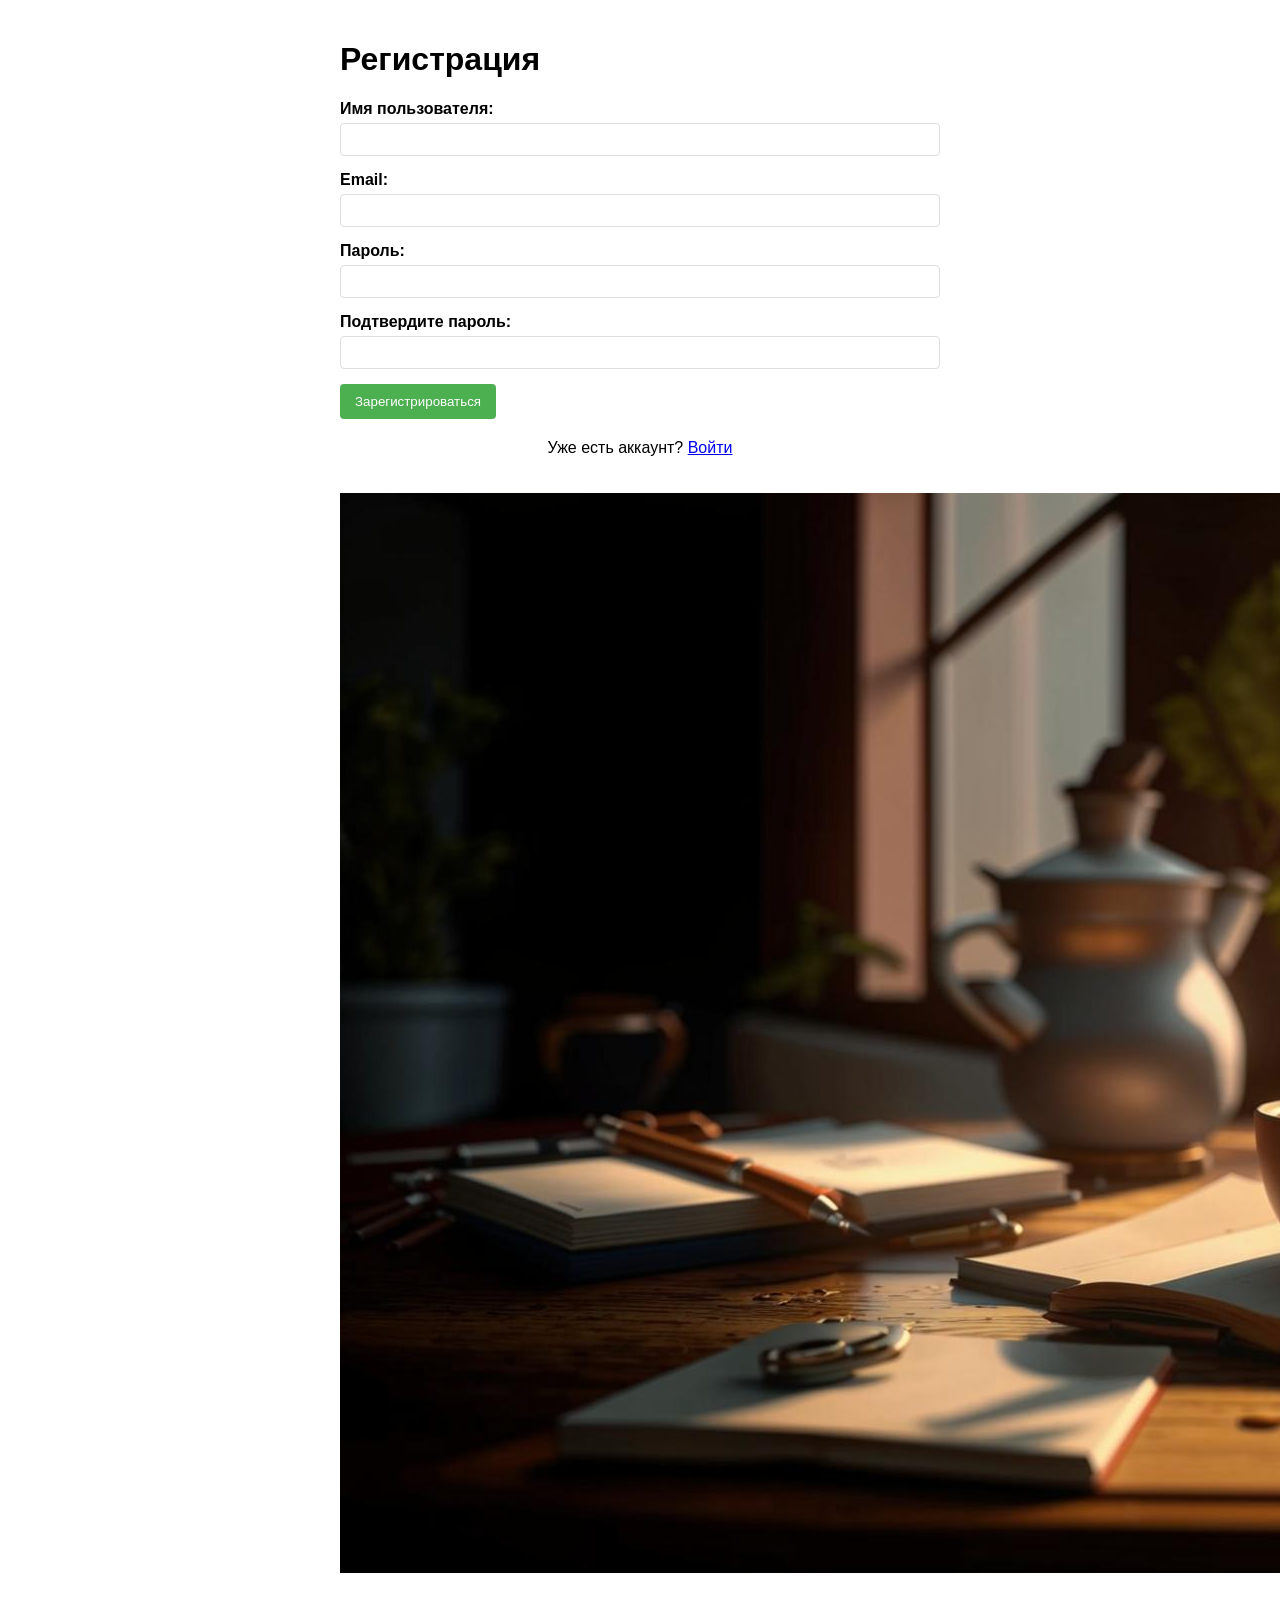
<file: html/all/update_index.html>
<!DOCTYPE html>
<html lang="ru">
<head>
    <meta charset="UTF-8">
    <meta name="viewport" content="width=device-width, initial-scale=1.0">
    <title>Регистрация</title>
    <style>
        body { font-family: Arial, sans-serif; max-width: 600px; margin: 0 auto; padding: 20px; }
        .form-group { margin-bottom: 15px; }
        label { display: block; margin-bottom: 5px; font-weight: bold; }
        input { width: 100%; padding: 8px; border: 1px solid #ddd; border-radius: 4px; box-sizing: border-box; }
        button { background-color: #4CAF50; color: white; padding: 10px 15px; border: none; border-radius: 4px; cursor: pointer; }
        button:hover { background-color: #45a049; }
        .message { margin-top: 15px; padding: 10px; border-radius: 4px; }
        .success { background-color: #dff0d8; color: #3c763d; }
        .error { background-color: #f2dede; color: #a94442; }
        .links { margin-top: 20px; text-align: center; }
    </style>
</head>
<body>
    <h1>Регистрация</h1>
    <form id="registrationForm">
        <div class="form-group">
            <label for="username">Имя пользователя:</label>
            <input type="text" id="username" required>
        </div>
        
        <div class="form-group">
            <label for="email">Email:</label>
            <input type="email" id="email" required>
        </div>
        
        <div class="form-group">
            <label for="password">Пароль:</label>
            <input type="password" id="password" required minlength="6">
        </div>
        
        <div class="form-group">
            <label for="confirmPassword">Подтвердите пароль:</label>
            <input type="password" id="confirmPassword" required>
        </div>
        
        <button type="submit">Зарегистрироваться</button>
    </form>
    
    <div class="links">
        <p>Уже есть аккаунт? <a href="login.html">Войти</a></p>
    </div>
    
    <div id="message" class="message"></div>
    <img src="rega.png" alt="an image to attract attention" class="responsive-image">

    <script src="auth.js"></script>
    <script>
        // Инициализация базы данных
        document.addEventListener('DOMContentLoaded', async () => {
            try {
                await initDB();
            } catch (error) {
                showMessage('Ошибка инициализации приложения', 'error');
                console.error('Ошибка инициализации:', error);
            }
        });

        // Обработка формы регистрации
        document.getElementById('registrationForm').addEventListener('submit', async function(e) {
            e.preventDefault();
            
            const username = document.getElementById('username').value.trim();
            const email = document.getElementById('email').value.trim();
            const password = document.getElementById('password').value;
            const confirmPassword = document.getElementById('confirmPassword').value;
            
            // Валидация
            if (!username || !email || !password || !confirmPassword) {
                showMessage('Все поля обязательны для заполнения', 'error');
                return;
            }
            
            if (password !== confirmPassword) {
                showMessage('Пароли не совпадают', 'error');
                return;
            }
            
            if (password.length < 6) {
                showMessage('Пароль должен содержать минимум 6 символов', 'error');
                return;
            }
            
            try {
                // Хеширование пароля (упрощенное, в реальном приложении используйте bcrypt)
                const hashedPassword = await hashPassword(password);
                
                await registerUser({
                    username,
                    email,
                    password: hashedPassword,
                    registrationDate: new Date().toISOString()
                });
                
                showMessage('Регистрация успешно завершена! Перенаправление...', 'success');
                
                // Перенаправление после задержки
                setTimeout(() => {
                    window.location.href = 'profile.html';
                }, 1500);
                
            } catch (error) {
                showMessage(error, 'error');
            }
        });

        function showMessage(text, type = 'success') {
            const messageEl = document.getElementById('message');
            messageEl.textContent = text;
            messageEl.className = 'message ' + type;
        }
    </script>
</body>
</html>
</file>
<file: html/game5/style.css>
body {
    font-family: 'Arial', sans-serif;
    background-color: #f0f2f5;
    margin: 0;
    padding: 20px;
    color: #333;
}

.game-container {
    max-width: 1000px;
    margin: 0 auto;
    background-color: white;
    padding: 20px;
    border-radius: 10px;
    box-shadow: 0 0 20px rgba(0, 0, 0, 0.1);
}

.language-selector {
    text-align: right;
    margin-bottom: 20px;
}

.language-selector select {
    padding: 8px;
    border-radius: 5px;
    border: 1px solid #ddd;
    background-color: white;
}

h1, h2 {
    color: #2c3e50;
}

.stats-container {
    display: flex;
    justify-content: space-around;
    margin: 20px 0;
    padding: 15px;
    background-color: #f8f9fa;
    border-radius: 8px;
}

.stat {
    text-align: center;
    font-size: 18px;
}

.actions-container {
    margin: 20px 0;
    padding: 15px;
    background-color: #e9f7ef;
    border-radius: 8px;
}

.action-btn {
    padding: 10px 15px;
    margin: 5px;
    background-color: #3498db;
    color: white;
    border: none;
    border-radius: 5px;
    cursor: pointer;
    font-size: 16px;
    transition: background-color 0.3s;
}

.action-btn:hover {
    background-color: #2980b9;
}

.action-btn:disabled {
    background-color: #95a5a6;
    cursor: not-allowed;
}

.products-container, .log-container {
    margin: 20px 0;
    padding: 15px;
    background-color: #f8f9fa;
    border-radius: 8px;
}

.products-list {
    display: flex;
    flex-wrap: wrap;
    gap: 15px;
}

.product-card {
    background-color: white;
    border: 1px solid #ddd;
    border-radius: 8px;
    padding: 15px;
    width: calc(33% - 30px);
    box-shadow: 0 2px 5px rgba(0,0,0,0.1);
}

.product-card h3 {
    margin-top: 0;
    color: #2c3e50;
}

.event-log {
    max-height: 200px;
    overflow-y: auto;
    background-color: white;
    padding: 10px;
    border-radius: 5px;
    border: 1px solid #ddd;
}

.log-entry {
    padding: 5px 0;
    border-bottom: 1px solid #eee;
}

.log-entry:last-child {
    border-bottom: none;
}

@media (max-width: 768px) {
    .stats-container {
        flex-direction: column;
    }
    
    .product-card {
        width: 100%;
    }
}
</file>
